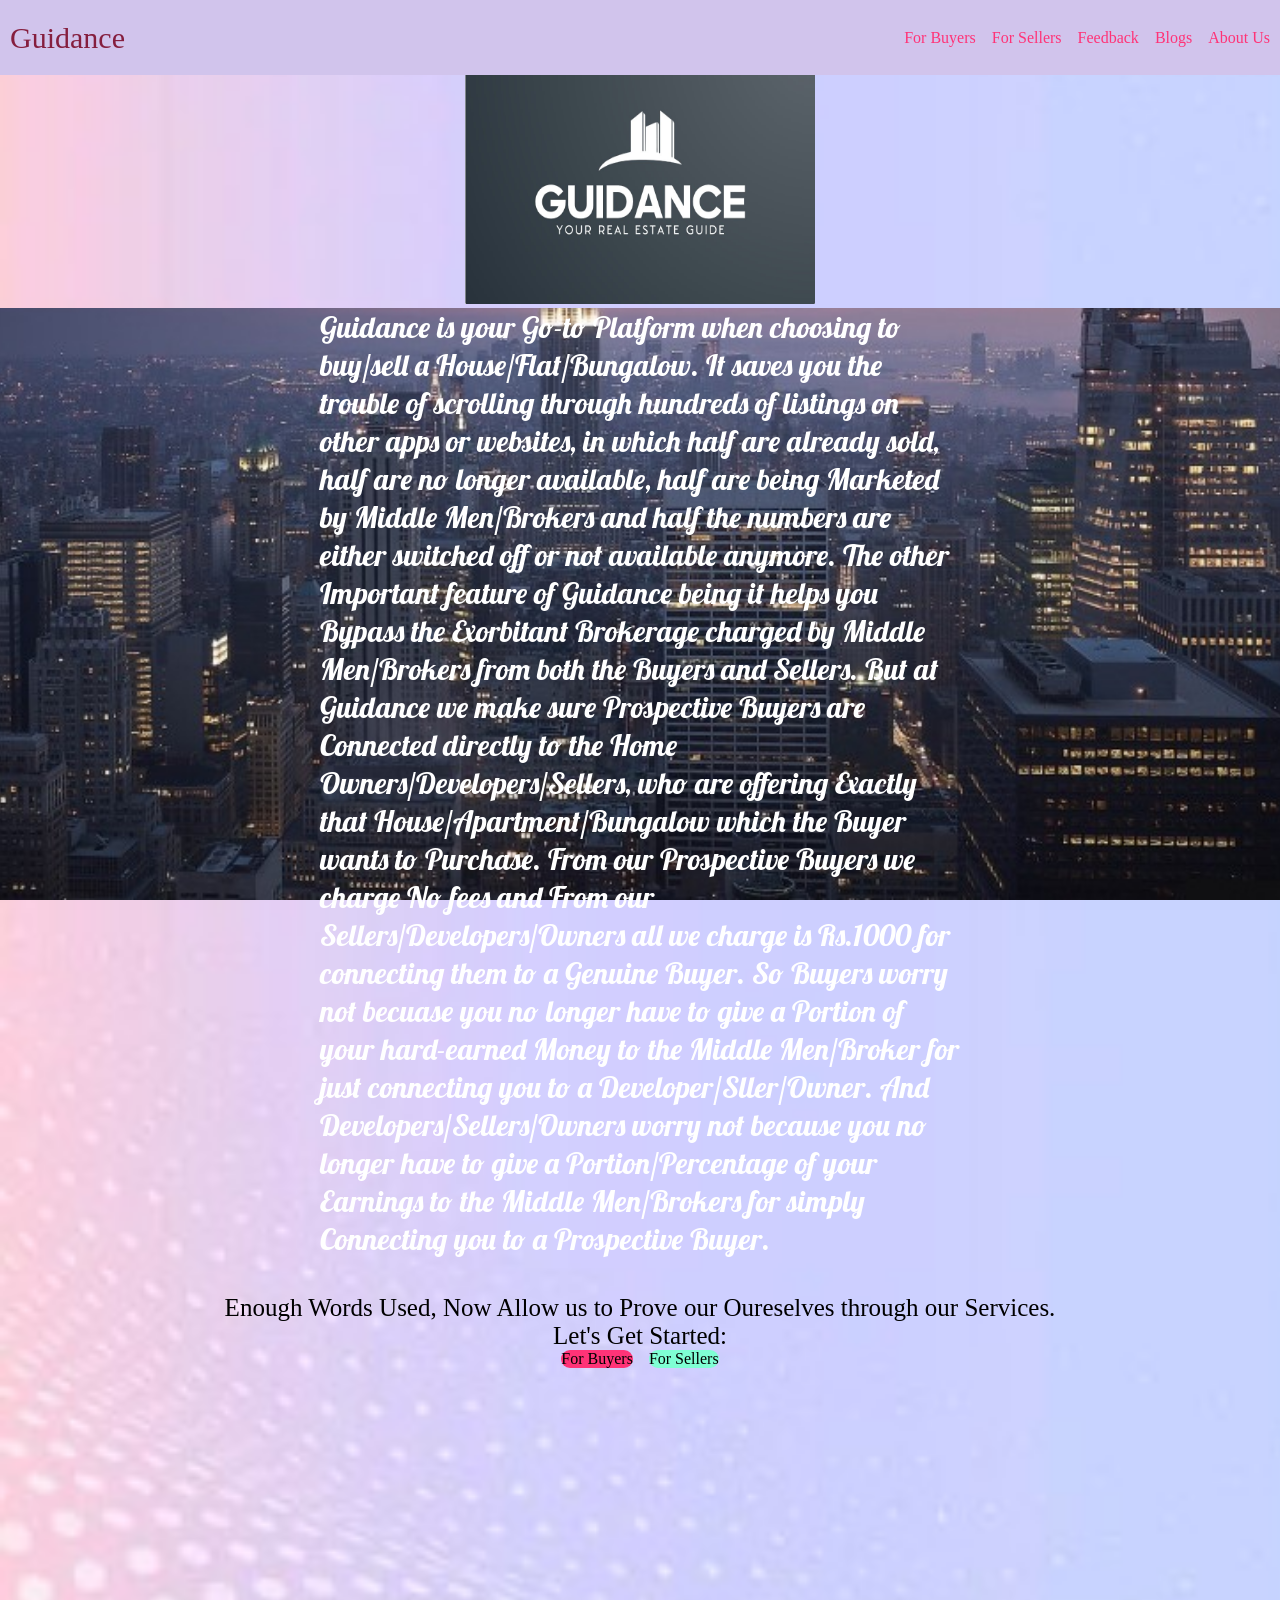
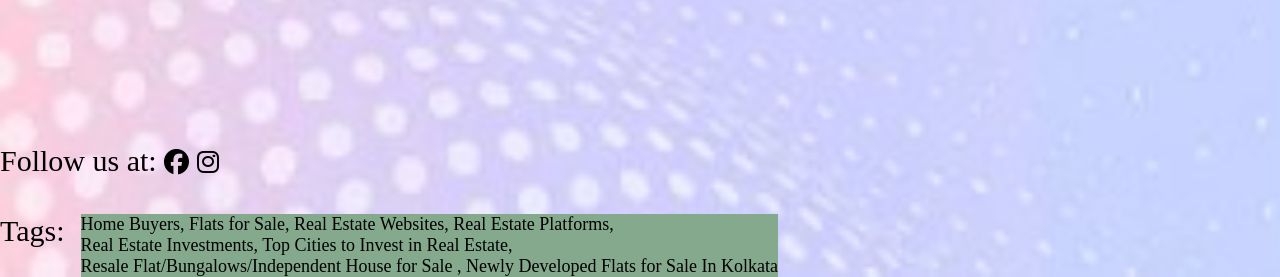
<file: index.html>
<!DOCTYPE html>
<html lang="en">
<head>
    <meta charset="UTF-8">
    <meta name="viewport" content="width=device-width, initial-scale=1.0">
    <meta name="description" content="Real Estate Website for Buyers and Sellers, 2bhk and 3bhk apartments in Kolkata, Property listing sites in Kolkata">
    <meta name="keywords" content="Sell my Home, Gated Community in Garia Kolkata, Gated Community in New Town Kolkata,Sell Flat, 2bhk flats in Rajarhat Kolkata, Sell House, Buy Home, Buy Flat, Buy House, Buy Apartment, Kolkata, Flats in Kolkata, Homes in Kolkata for sale, Top Real Estate Agents near me, Buy Home, Buy Real Estate, Renting vs Buying a Home, Apartments for sale in Kolkata, Flats for sale in Kolkata, Flats for sale in Garia, Flats for sale in Rajarhat, Flats for sale in Jadavpur, Flats for sale in Golpark, Flats for sale in Santoshpur, Flats for sale in Nayabad,Home Buyers, Flats for Sale,
           Real Estate Websites, 2bhk Properties on First floor in Kolkata, no brokerage real estate platforms, budget-friendly flats in Kolkata, no brokerage real estate websites, Gated Community in Tollygunge, luxurious flats for sale in Kolkata, property listings in Kolkata, 2bhk flats in New Garia, 3bhk flats in Jodhpur Park Kolkata, Real Estate Platforms, real estate agents in Kolkata, properties in Salt Lake, properties in New town Kolkata, properties in South Kolkata, properties in Tollygunge Kolkata<br>
           Real Estate Investments, 2bhk flats under 50 lakh in Kolkata, 3bhk flats under 70 lakh in Kolkata, flats for sale near me,2bhk flats for sale in Santoshpur, 2bhk flats for sale in Kalighat, Top Cities to Invest in Real Estate, 2bhk flats for sale in Tollygunge, cost of making a house in Kolkata, 2 bhk flats for sale in Kolkata, 3bhk flats in Kolkata, 4 bhk flats in Kolkata,<br>
           Resale Flat/Bungalows/Independent Houses for Sale in Kolkata, Properties for sale by owners in Kolkata, resale properties in Kolkata,Properties near South City Mall Kolkata, Properties for sale near Tollygunge Metro station, Properties for sale near Kalighat metro station Kolkata, 3bhk flats for sale in Kalighat, 3bhk flats for sale in New Garia,3bhk flats for sale in E.M.Bypass, Newly Developed Flats for Sale In Kolkata, 3bhk flats for sale in Tollygunge">
    <link href="reset.css" rel="stylesheet" />
    <link href="styles.css" rel="stylesheet"/>
    <link rel="stylesheet" href="https://cdnjs.cloudflare.com/ajax/libs/font-awesome/6.7.2/css/all.min.css" integrity="sha512-Evv84Mr4kqVGRNSgIGL/F/aIDqQb7xQ2vcrdIwxfjThSH8CSR7PBEakCr51Ck+w+/U6swU2Im1vVX0SVk9ABhg==" crossorigin="anonymous" referrerpolicy="no-referrer" />
    <link rel="preconnect" href="https://fonts.googleapis.com">
    <link rel="preconnect" href="https://fonts.gstatic.com" crossorigin>
    <link href="https://fonts.googleapis.com/css2?family=Lobster&family=Tagesschrift&display=swap" rel="stylesheet">
    <title>GUIDANCE</title>
</head>
<body>
    <!--Navbar-->
   <div id="navbar">
    <p id="brand-name"><a href="index.html"> Guidance</a></p>
    <div id="links">
        <ul>
            <li><a id="buyers" target="_blank" href="buyers.html">For Buyers</a></li>
            <li><a id="sellers" target="_blank" href="sellers.html">For Sellers</a></li>
            <li><a id="feedback-nav" target="_blank" href="feedback.html">Feedback</a></li>
            <li><a id="blogs" target="_blank" href="blogs.html">Blogs</a></li>
            <li><a id="about" target="_blank" href="about us.html">About Us</a></li>
            
        </ul>
    </div>
   </div>
   <br>
   <br>
   <br>
   <div id="logo">
    <img id="logo-img" src="logo.jpeg">
   </div>
    <div class="section"> <!--description section-->
    <div class="message">
    <p id="Guidance">Guidance is your Go-to Platform when choosing to buy/sell a House/Flat/Bungalow. It saves you the trouble of scrolling through hundreds of listings on other apps or websites, in which half are already sold,
        half are no longer available, half are being Marketed by Middle Men/Brokers and half the numbers are either switched off or not available anymore. The other Important feature of Guidance being it helps you Bypass the Exorbitant Brokerage charged by Middle Men/Brokers from both the Buyers and Sellers.
        But at Guidance we make sure Prospective Buyers are Connected directly to the Home Owners/Developers/Sellers, who are offering Exactly that House/Apartment/Bungalow which the Buyer wants to Purchase. From our Prospective Buyers we charge No fees and From our Sellers/Developers/Owners all we charge is Rs.1000 for connecting them to a Genuine Buyer.
        So Buyers worry not becuase you no longer have to give a Portion of your hard-earned Money to the Middle Men/Broker for just connecting you to a Developer/Sller/Owner. 
        And Developers/Sellers/Owners worry not because you no longer have to give a Portion/Percentage of your Earnings to the Middle Men/Brokers for simply Connecting you to a Prospective Buyer. 
    </p>
</div>
</div>
<br>
<br>
<div id="get-started">
    <div id="tagline">
    <p id="swag-line">Enough Words Used, Now Allow us to Prove our Oureselves through our Services.<br>
    <span id="centered-text">Let's Get Started:</span>
    </p>
    </div>
    <div id="boxes">
        <div id="buyer-box"><a target="_blank" href="buyers.html"><button>For Buyers</button></a></div>
        <div id="seller-box"><a target="_blank" href="sellers.html"><button>For Sellers</button></a></div>
    </div>
</div>

    <br>
    <br>
    <!--index video-->
    <div id="index-lastvideo">
     <video autoplay loop muted plays-inline id="ocean-video">
        <source src="Ocen Waves Water Shore 4K Free HD Stock Footage - ( No Copyright ) Ocen Waves Shore.mp4" type="video/mp4">
     </video>  
    </div>
    <br>
    <br>
    <!--icons-->
    <div id="icons">
        <h1 id="follow-heading">Follow us at: <a target="_blank" href="https://www.facebook.com/share/1AfgpaXbYT/"><i class="fa-brands fa-facebook"></i></a>
        <a target="_blank" href="https://www.instagram.com/guidance080924?igsh=MTk1Y25iamNob2cyOA=="><i class="fa-brands fa-instagram"></i></a></h1> 
    </div>
    <br>
    <br>
    <!--Tags-->
    <div id="tags">
        <h1 id="tag-title">Tags:</h1>
        <p id="hashtags">Home Buyers, Flats for Sale,
           Real Estate Websites, Real Estate Platforms,<br>
           Real Estate Investments, Top Cities to Invest in Real Estate,<br>
           Resale Flat/Bungalows/Independent House for Sale , Newly Developed Flats for Sale In Kolkata
        </p>
    </div>
</body>
</html>
</file>
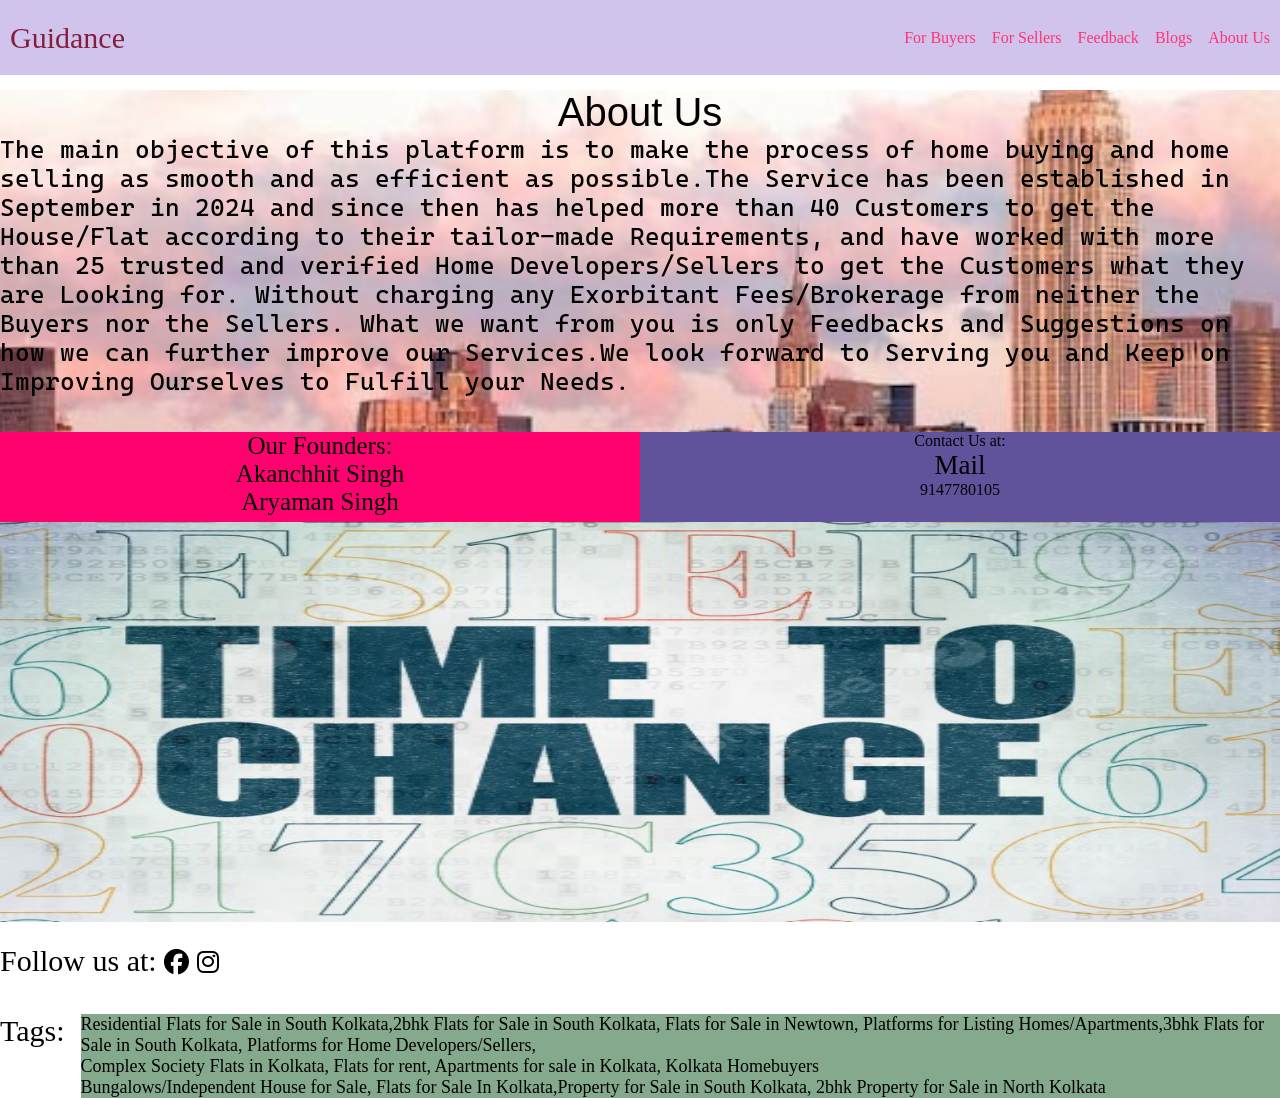
<file: about us.html>
<!--About us-->
<!DOCTYPE html>
<html lang="en">
<head>
    <meta charset="UTF-8">
    <meta name="viewport" content="width=device-width, initial-scale=1.0">
    <meta name="keywords" content="Residential Flats for Sale in Kolkata,2bhk Flats for sale in South Kolkata,3bhk flats for Sale in South Kolkata, 3bhk flats for sale in New Town, 3bhk flats for sale in Rajarhat, 3bhk flats in Park Circus Kolkata, Flats for Sale in Newtown, 2bhk flats in Santoshpur Kolkata, 3bhk flats in Santoshpur Kolkata, 3bhk flats in Nayabad Kolkata, 3bhk flats under 80 lakh in Nayabad, 2bhk flats in New Garia, 
       Platforms for Listing Homes/Apartments, Platforms for Home Developers/Sellers, Real estate agents in Kolkata, Real Estate with No Brokerage, Resale Flats In Jadavpur Kolkata, 2bhk Resale Properties in Jodhpur Park under 60 lakh, 3bhk flats in Jadavpur Kolkata<br>
       Complex Society Flats in Kolkata,First time Home Buyers in Kolkata,Zero Brokerage Real Estate Service, 2bhk flats in Park Circus Kolkata, 3bhk Flats in Park Street, 2bhk Flats in Park Street, Flats for rent, 3bhk flats for sale in Jodhpur Park Kolkata <br>
       Bungalows/Independent House for Sale, 2bhk Flats for sale in Kasba,3bhk Flats for Sale in Kasba,3bhk Flats for Sale in Gated Community in South Kolkata,2bhk Flats for sale in Gated Community in South Kolkata,Flats for Sale In Kolkata, Flats for sale in Kalighat, Flats for sale in Southern Avenue, 3bhk flats in Southern Avenue, 2bhk Flats in Kasba, Gated Community in Kasba, Complexes in Jodhpur Park">
    <link href="about us.css" rel="stylesheet"/>
    <link href="reset.css" rel="stylesheet"/>
    <link rel="stylesheet" href="https://cdnjs.cloudflare.com/ajax/libs/font-awesome/6.7.2/css/all.min.css" integrity="sha512-Evv84Mr4kqVGRNSgIGL/F/aIDqQb7xQ2vcrdIwxfjThSH8CSR7PBEakCr51Ck+w+/U6swU2Im1vVX0SVk9ABhg==" crossorigin="anonymous" referrerpolicy="no-referrer" />
    <link rel="preconnect" href="https://fonts.googleapis.com">
    <link rel="preconnect" href="https://fonts.gstatic.com" crossorigin>
    <link href="https://fonts.googleapis.com/css2?family=Cascadia+Mono:ital,wght@0,200..700;1,200..700&display=swap" rel="stylesheet">
    <title>About-Us</title>
</head>
<body>
    <!--Navbar-->
  <div id="navbar">
    <p id="brand-name"><a href="index.html">Guidance</a></p>
    <div id="links">
        <ul>
            <li><a id="buyers" target="_blank" href="buyers.html">For Buyers</a></li>
            <li><a id="sellers" target="_blank" href="sellers.html">For Sellers</a></li>
            <li><a id="feedback-nav" target="_blank" href="feedback.html">Feedback</a></li>
            <li><a id="blogs" target="_blank" href="blogs.html">Blogs</a></li>
            <li><a id="about" target="_blank" href="about us.html">About Us</a></li>
            
        </ul>
    </div>
   </div>
   <br>
   <br>
   <br>
   <br>
   <br>
<div id="last-part">
<div class="about-us">
<h1 id="us">About Us</h1>
<section class="about">
<p id="objective">The main objective of this platform is to make the process of home buying and home selling as 
    smooth and as efficient as possible.The Service has been established in September in 2024 and since then has helped more than 40 Customers to get the House/Flat according to their tailor-made Requirements, and have worked with more than 25 trusted and verified Home Developers/Sellers to get the Customers what they are Looking for. Without charging any Exorbitant Fees/Brokerage from neither the Buyers
    nor the Sellers. What we want from you is only Feedbacks and Suggestions on how we can further improve
    our Services.We look forward to Serving you and Keep on Improving Ourselves to Fulfill your Needs. 
</p>
</section>
</div>
<br>
<br>

<div id="FC">
<div id="Founders">
<h2 id="founders">Our Founders:</h2>
<ul>
<li id="big-boss">Akanchhit Singh</li>
<li id="boss">Aryaman Singh</li>
</ul>
</div>
<div id="Contact">
    <p>Contact Us at:</p>
    <a id="mail" mailto:guidance080924@gmail.com>Mail</a>
    <p>9147780105</p>
    </div>
    </div>
</div>
<img id="about-bg" src="about-us-bg.jpg">
<br>
<br>
<!--icons-->
<div id="icons">
    <h1 id="follow-heading">Follow us at: <a target="_blank" href="https://www.facebook.com/share/1AfgpaXbYT/"><i class="fa-brands fa-facebook"></i></a>
    <a target="_blank" href="https://www.instagram.com/guidance080924?igsh=MTk1Y25iamNob2cyOA=="><i class="fa-brands fa-instagram"></i></a></h1> 
</div>
<br>
<br>
<!--Tags-->
<div id="tags">
    <h1 id="tag-title">Tags:</h1>
    <p id="hashtags">Residential Flats for Sale in South Kolkata,2bhk Flats for Sale in South Kolkata, Flats for Sale in Newtown,
       Platforms for Listing Homes/Apartments,3bhk Flats for Sale in South Kolkata, Platforms for Home Developers/Sellers,<br>
       Complex Society Flats in Kolkata, Flats for rent, Apartments for sale in Kolkata, Kolkata Homebuyers<br>
       Bungalows/Independent House for Sale, Flats for Sale In Kolkata,Property for Sale in South Kolkata, 2bhk Property for Sale in North Kolkata
    </p>
</div>
</body>
</html>
</file>
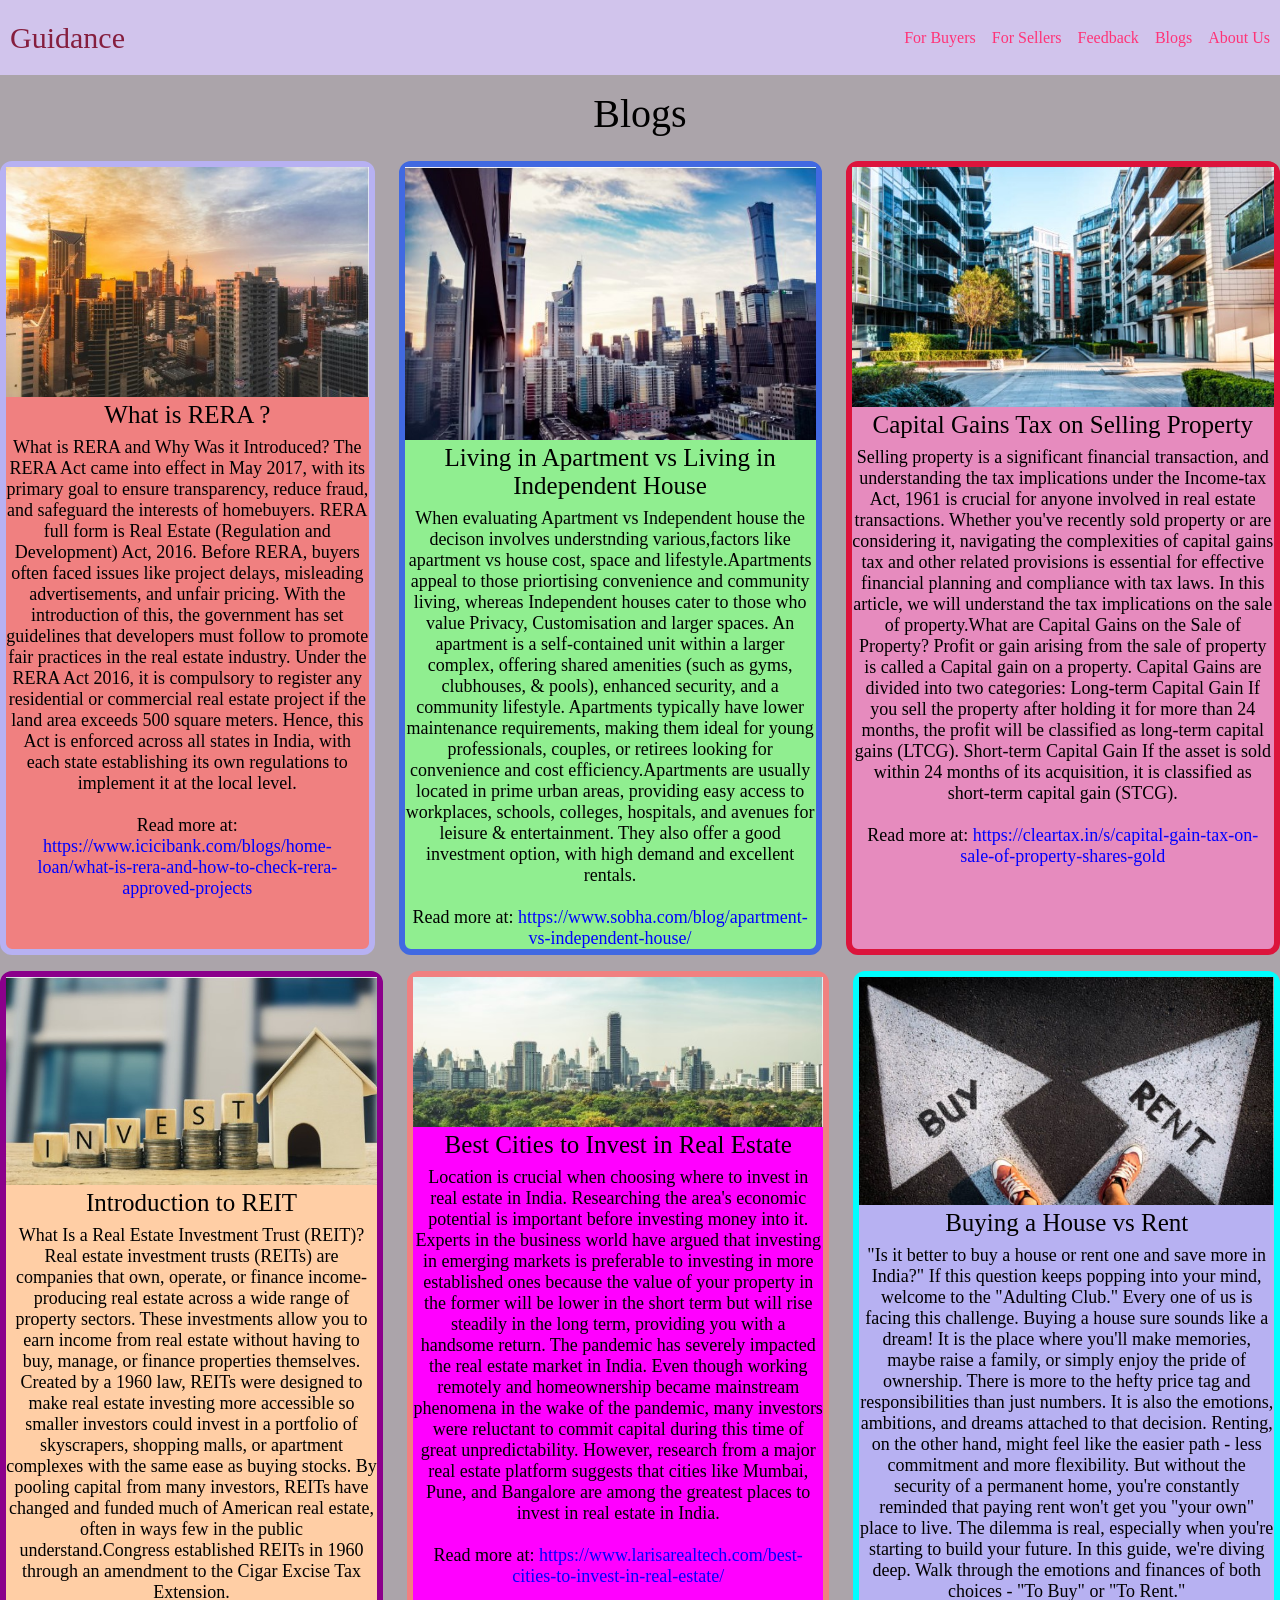
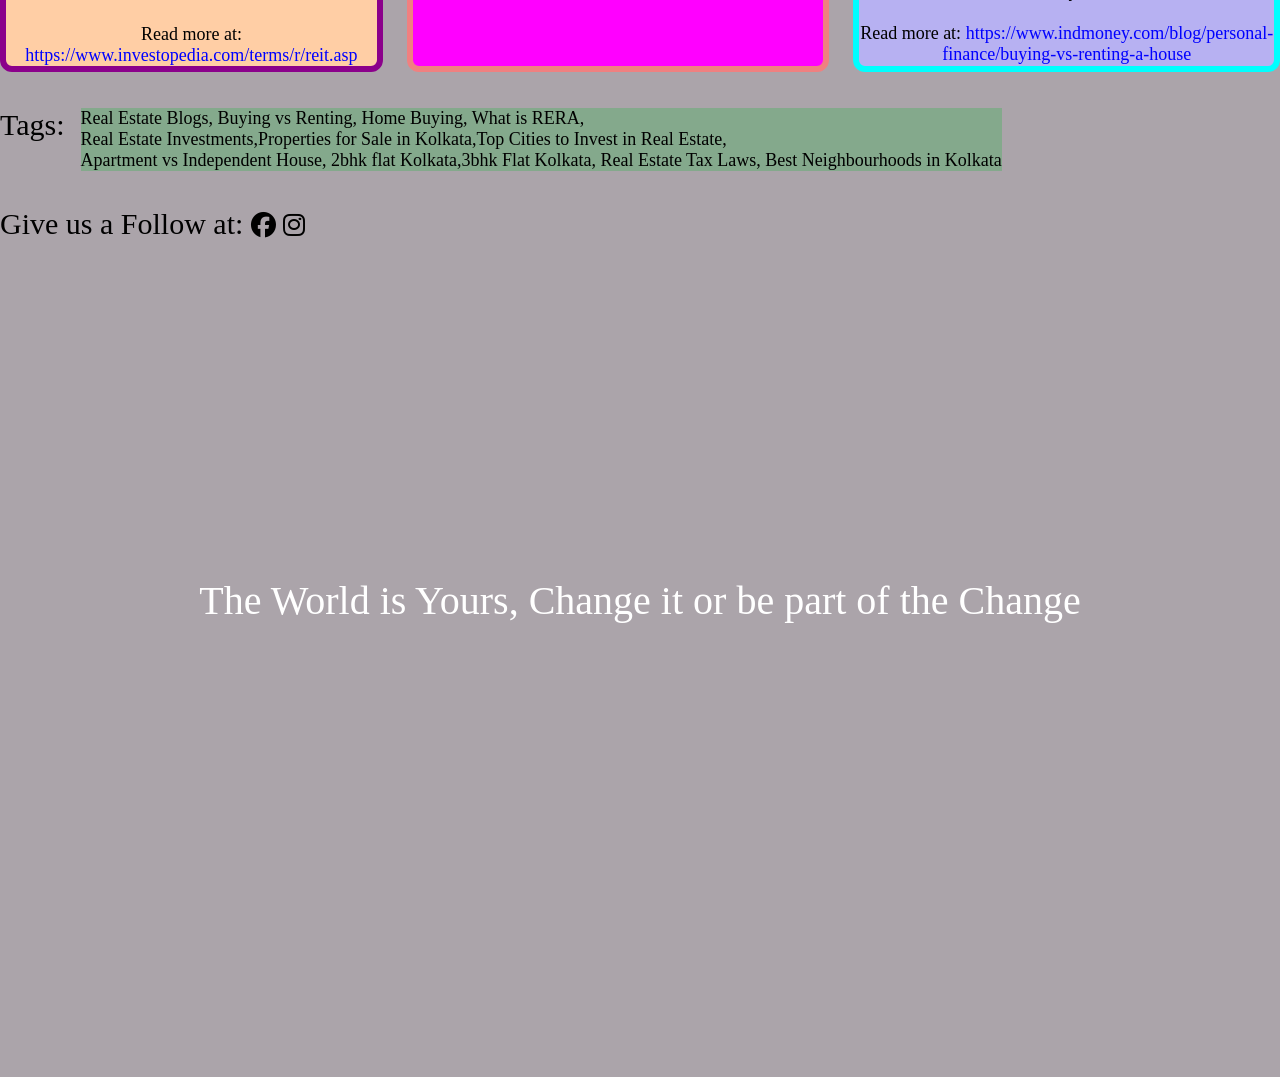
<file: blogs.html>
<!DOCTYPE html>
<html lang="en">
<head>
    <meta charset="UTF-8">
    <meta name="viewport" content="width=device-width, initial-scale=1.0">
    <meta name="keywords" content="Real Estate Blogs, Buying vs Renting,
       Home Buying, What is RERA,2bhk flats in Jodhpur Park Kokata, 2bhk Flats for Sale in South Kolkata,2bhk flats in Santoshpur Kolkata,3bhk flats in Santoshpur Kolkata,3bhk Property for Sale in South Kolkata<br>
       Real Estate Investments,3bhk flats in Jodhpur Park Kolkata,2bhk Property for sale in Southern Avenue,2bhk flats under 70lakh in Jadavpur,3bhk Flats under 90lakh in Jadavpur,3bhk Flats near Kalighat Kolkata, Top Cities to Invest in Real Estate, 3bhk Flats for Sale in South Kolkata, 2bhk Property for Sale in Tollygunge, 2bhk Flats for sale In Kalikapur, 3bhk Property for Sale in Tollygunge<br>
       Apartment vs Independent House,2bhk Property Listing in Kolkata,3bhk flats in Ballygunge,2bhk Flats in Ballygunge,2bhk flat in Complex in Kolkata,3bhk Flat in Complex in Kolkata,3bhk Property Listing in South Kolkata, 4bhk Property in Complex near Bypass,3bhk Property for Sale in Nayabad, 2bhk Property for Sale in Complex in South Kolkata ,Real Estate Tax Laws">
    <link rel="stylesheet" type="text/css" href="blogs.css">
    <link rel="stylesheet" type="text/css" href="reset.css">

    <link rel="stylesheet" href="https://cdnjs.cloudflare.com/ajax/libs/font-awesome/6.7.2/css/all.min.css" integrity="sha512-Evv84Mr4kqVGRNSgIGL/F/aIDqQb7xQ2vcrdIwxfjThSH8CSR7PBEakCr51Ck+w+/U6swU2Im1vVX0SVk9ABhg==" crossorigin="anonymous" referrerpolicy="no-referrer" />

    <title>Blogs</title>
</head>
<body>
    <!--Navbar-->
  <div id="navbar">
    <p id="brand-name"><a href="index.html">Guidance</a></p>
    <div id="links">
        <ul>
            <li><a id="buyers" target="_blank" href="buyers.html">For Buyers</a></li>
            <li><a id="sellers" target="_blank" href="sellers.html">For Sellers</a></li>
            <li><a id="feedback-nav" target="_blank" href="feedback.html">Feedback</a></li>
            <li><a id="blogs" target="_blank" href="blogs.html">Blogs</a></li>
            <li><a id="about" target="_blank" href="about us.html">About Us</a></li>
            
        </ul>
    </div>
   </div>
   <br>
   <br>
   <br>
   <br>
   <br>
    <h1 id="title">Blogs</h1>
    <!--first container-->
    <div class="Container">
        <!--first box-->
        <div id="first-box">
            <div id="img-container">
                <img id="first-img" src="first-box.jpg" alt="What is RERA">
            </div>
            <h1 id="c1-title">What is RERA ?</h1>
            <p id="c1-para">What is RERA and Why Was it Introduced?
                The RERA Act came into effect in May 2017, with its primary goal to ensure transparency, reduce fraud, and safeguard the interests of homebuyers. RERA full form is Real Estate (Regulation and Development) Act, 2016. Before RERA, buyers often faced issues like project delays, misleading advertisements, and unfair pricing. With the introduction of this, the government has set guidelines that developers must follow to promote fair practices in the real estate industry. 
                
                Under the RERA Act 2016, it is compulsory to register any residential or commercial real estate project if the land area exceeds 500 square meters. Hence, this Act is enforced across all states in India, with each state establishing its own regulations to implement it at the local level.
                <br>
                <br>
                <span id="read-more">Read more at:</span>
                <a id="rmlink" href="https://www.icicibank.com/blogs/home-loan/what-is-rera-and-how-to-check-rera-approved-projects">https://www.icicibank.com/blogs/home-loan/what-is-rera-and-how-to-check-rera-approved-projects</a>
            </p>
            
        </div>

        <!--second box-->
        <div id="second-box">
            <div id="img-container">
            <img id="second-img" src="second-box.jpg" alt="Living in Apartment vs Living in Independent House">
            </div>
            <h1 id="c1-title">Living in Apartment vs Living in Independent House</h1>
            <p id="c1-para">When evaluating Apartment vs Independent house the decison involves understnding various,factors like apartment vs house cost, space and lifestyle.Apartments appeal to those priortising convenience and community living, whereas Independent houses cater to those who value Privacy, Customisation and larger spaces. An apartment is a self-contained unit within a larger complex, offering shared amenities (such as gyms, clubhouses, & pools), enhanced security, and a community lifestyle. Apartments typically have lower maintenance requirements, making them ideal for young professionals, couples, or retirees looking for convenience and cost efficiency.Apartments are usually located in prime urban areas, providing easy access to workplaces, schools, colleges, hospitals, and avenues for leisure & entertainment. They also offer a good investment option, with high demand and excellent rentals.
                <br>
                <br>
                <span id="read-more-two">Read more at:</span>
                <a id="rmlink" href="https://www.sobha.com/blog/apartment-vs-independent-house/">https://www.sobha.com/blog/apartment-vs-independent-house/</a>
            </p>
        </div>

        <!--third box-->
        <div id="third-box">
            <div id="img-container">
            <img id="third-img" src="third-box.jpg" alt="Capital Gains Tax">
            </div>
            <h1 id="c1-title">Capital Gains Tax on Selling Property</h1>
            <p id="c1-para">Selling property is a significant financial transaction, and understanding the tax implications under the Income-tax Act, 1961 is crucial for anyone involved in real estate transactions. Whether you've recently sold property or are considering it, navigating the complexities of capital gains tax and other related provisions is essential for effective financial planning and compliance with tax laws. In this article, we will understand the tax implications on the sale of property.What are Capital Gains on the Sale of Property?
                Profit or gain arising from the sale of property is called a Capital gain on a property. Capital Gains are divided into two categories:
                
                Long-term Capital Gain
                If you sell the property after holding it for more than 24 months, the profit will be classified as long-term capital gains (LTCG). 
                
                Short-term Capital Gain
                If the asset is sold within 24 months of its acquisition, it is classified as short-term capital gain (STCG). 
                <br>
                <br>
                <span id="read-more-two">Read more at:</span>
                <a id="rmlink" href="https://cleartax.in/s/capital-gain-tax-on-sale-of-property-shares-gold">https://cleartax.in/s/capital-gain-tax-on-sale-of-property-shares-gold</a>
            </p>
        </div>
    </div>

    <!--second container-->
    <div class="Container-two">
        <div id="fourth-box">
            <div id="img-container">
            <img id="fourth-img" src="fourth-box.jpg" alt="Explaning REIT">
            </div>
            <h1 id="c2-title">Introduction to REIT</h1>
            <p id="c2-para">What Is a Real Estate Investment Trust (REIT)?
                Real estate investment trusts (REITs) are companies that own, operate, or finance income-producing real estate across a wide range of property sectors. These investments allow you to earn income from real estate without having to buy, manage, or finance properties themselves.
                
                Created by a 1960 law, REITs were designed to make real estate investing more accessible so smaller investors could invest in a portfolio of skyscrapers, shopping malls, or apartment complexes with the same ease as buying stocks. By pooling capital from many investors, REITs have changed and funded much of American real estate, often in ways few in the public understand.Congress established REITs in 1960 through an amendment to the Cigar Excise Tax Extension.
                <br>
                <br>
                <span id="read-more-two">Read more at:</span>
                <a id="rmlink-two" href="https://www.investopedia.com/terms/r/reit.asp">https://www.investopedia.com/terms/r/reit.asp</a>
            </p>
        </div>

        <!--fifth box-->
        <div id="fifth-box">
            <div id="img-container">
            <img id="fifth-img" src="fifth-box.jpg" alt="top-cities to invest">
            </div>
            <h1 id="c2-title">Best Cities to Invest in Real Estate</h1>
            <p id="c2-para">Location is crucial when choosing where to invest in real estate in India. Researching the area's economic potential is important before investing money into it. Experts in the business world have argued that investing in emerging markets is preferable to investing in more established ones because the value of your property in the former will be lower in the short term but will rise steadily in the long term, providing you with a handsome return.

                The pandemic has severely impacted the real estate market in India. Even though working remotely and homeownership became mainstream phenomena in the wake of the pandemic, many investors were reluctant to commit capital during this time of great unpredictability. However, research from a major real estate platform suggests that cities like Mumbai, Pune, and Bangalore are among the greatest places to invest in real estate in India.
            <br>
            <br>
            <span id="read-more-two">Read more at:</span>
            <a id="rmlink-two" href="https://www.larisarealtech.com/best-cities-to-invest-in-real-estate/">https://www.larisarealtech.com/best-cities-to-invest-in-real-estate/</a>
            </p>
        </div>

        <!--sixth-box-->
        <div id="sixth-box">
            <div id="img-container">
            <img id="sixth-img" src="sixth-box.jpg" alt="buying vs selling ">
            </div>
            <h1 id="c2-title">Buying a House vs Rent</h1>
            <p id="c2-para">"Is it better to buy a house or rent one and save more in India?" If this question keeps popping into your mind, welcome to the "Adulting Club."

                Every one of us is facing this challenge.
                
                Buying a house sure sounds like a dream! It is the place where you'll make memories, maybe raise a family, or simply enjoy the pride of ownership. There is more to the hefty price tag and responsibilities than just numbers. It is also the emotions, ambitions, and dreams attached to that decision.
                
                Renting, on the other hand, might feel like the easier path - less commitment and more flexibility. But without the security of a permanent home, you're constantly reminded that paying rent won't get you "your own" place to live.
                
                The dilemma is real, especially when you're starting to build your future.
                
                In this guide, we're diving deep. Walk through the emotions and finances of both choices - "To Buy" or "To Rent."
                <br>
                <br>
                <span id="read-more-two">Read more at:</span>
                <a id="rmlink-two" href="https://www.indmoney.com/blog/personal-finance/buying-vs-renting-a-house">https://www.indmoney.com/blog/personal-finance/buying-vs-renting-a-house</a>
            </p>
        </div>
    </div>
<br>
<br>
    <!--Tags-->
    <div id="tags">
    <h1 id="tag-title">Tags:</h1>
    <p id="hashtags">Real Estate Blogs, Buying vs Renting,
       Home Buying, What is RERA,<br>
       Real Estate Investments,Properties for Sale in Kolkata,Top Cities to Invest in Real Estate,<br>
       Apartment vs Independent House, 2bhk flat Kolkata,3bhk Flat Kolkata, Real Estate Tax Laws, Best Neighbourhoods in Kolkata
    </p>
    </div>
    <br>
    <br>

    <!--icons-->
    <div id="icons">
    <h1 id="follow-heading">Give us a Follow at: <a target="_blank" href="https://www.facebook.com/share/1AfgpaXbYT/"><i class="fa-brands fa-facebook"></i></a>
    <a target="_blank" href="https://www.instagram.com/guidance080924?igsh=MTk1Y25iamNob2cyOA=="><i class="fa-brands fa-instagram"></i></a></h1> 
    </div>
    <br>
    <br>
    <!--video background-->
    <div id="video-bg">
        <video autoplay loop muted plays-inline id="video">
            <source src="video.mp4" type="video/mp4">
        </video>
        <div id="last-text">
        <h1 id="last-line">The World is Yours, Change it or be part of the Change</h1>
        </div>
    </div>
</body>
</html>
</file>
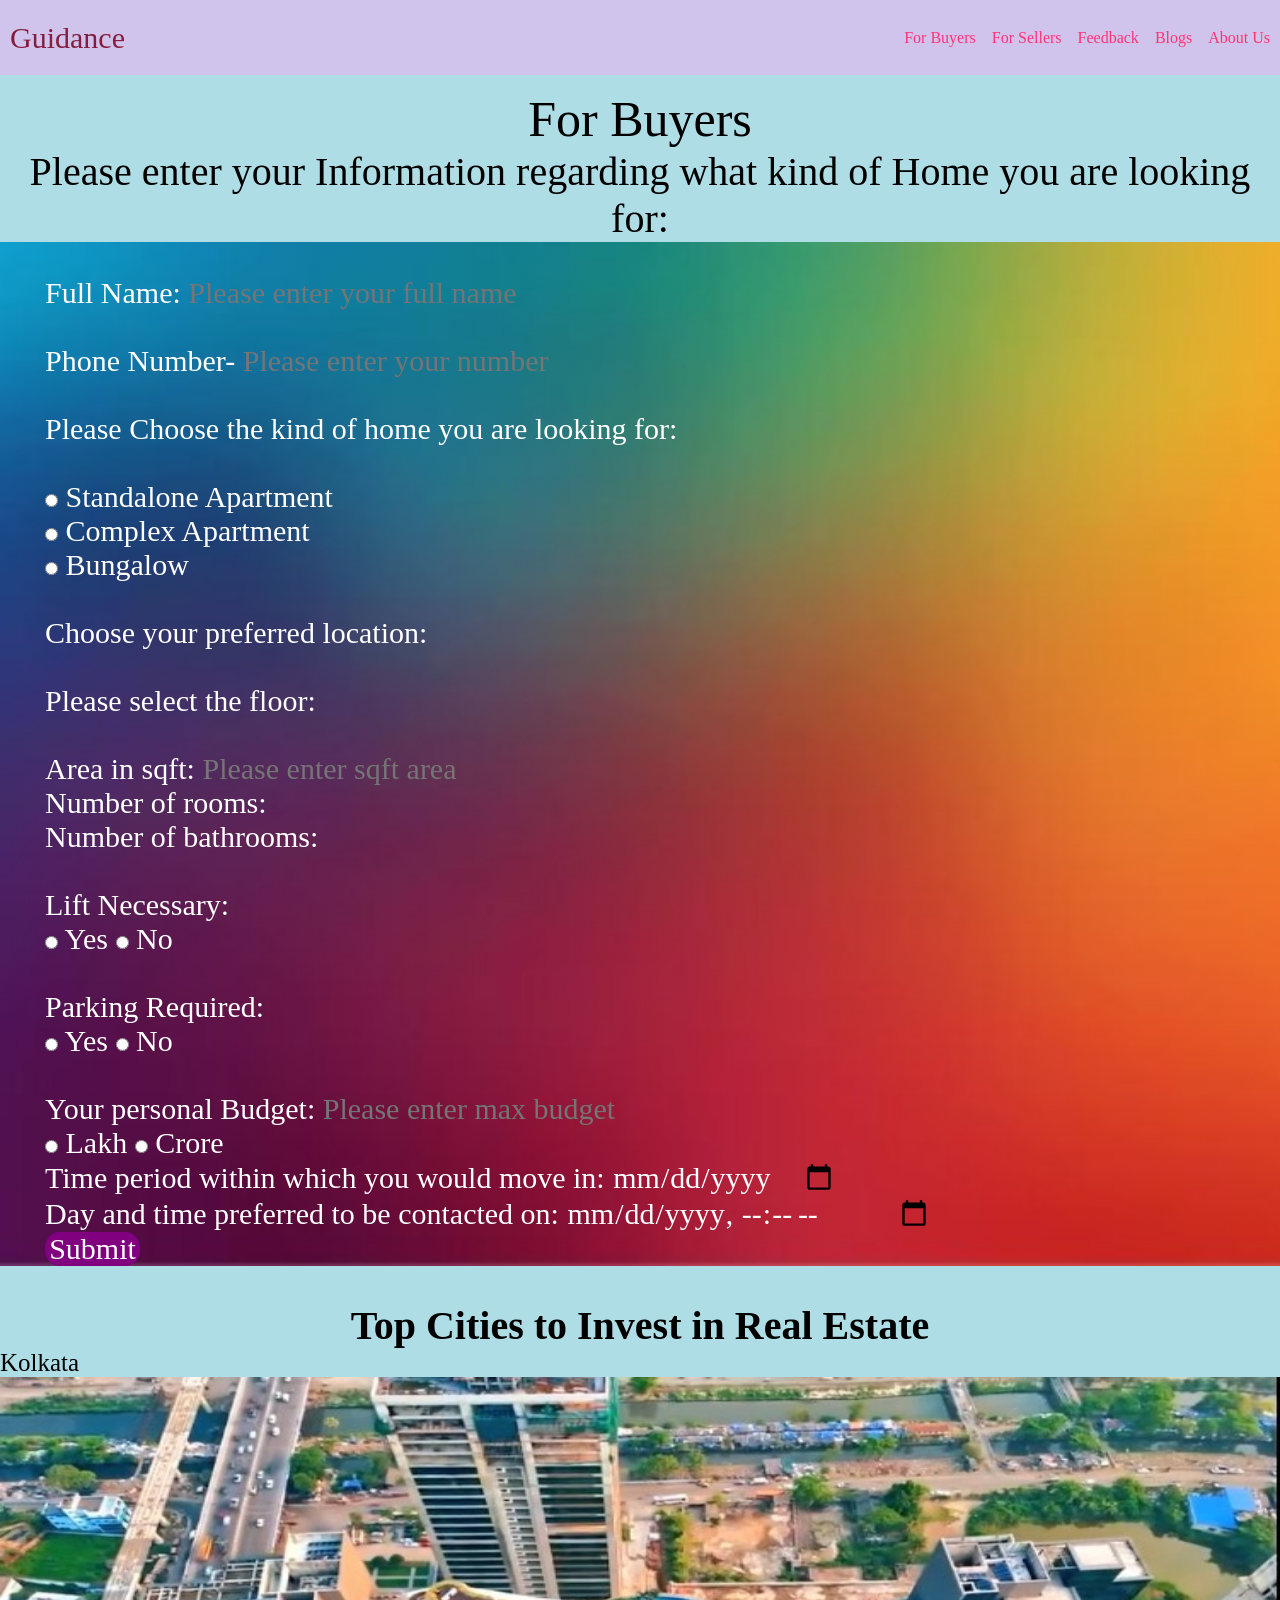
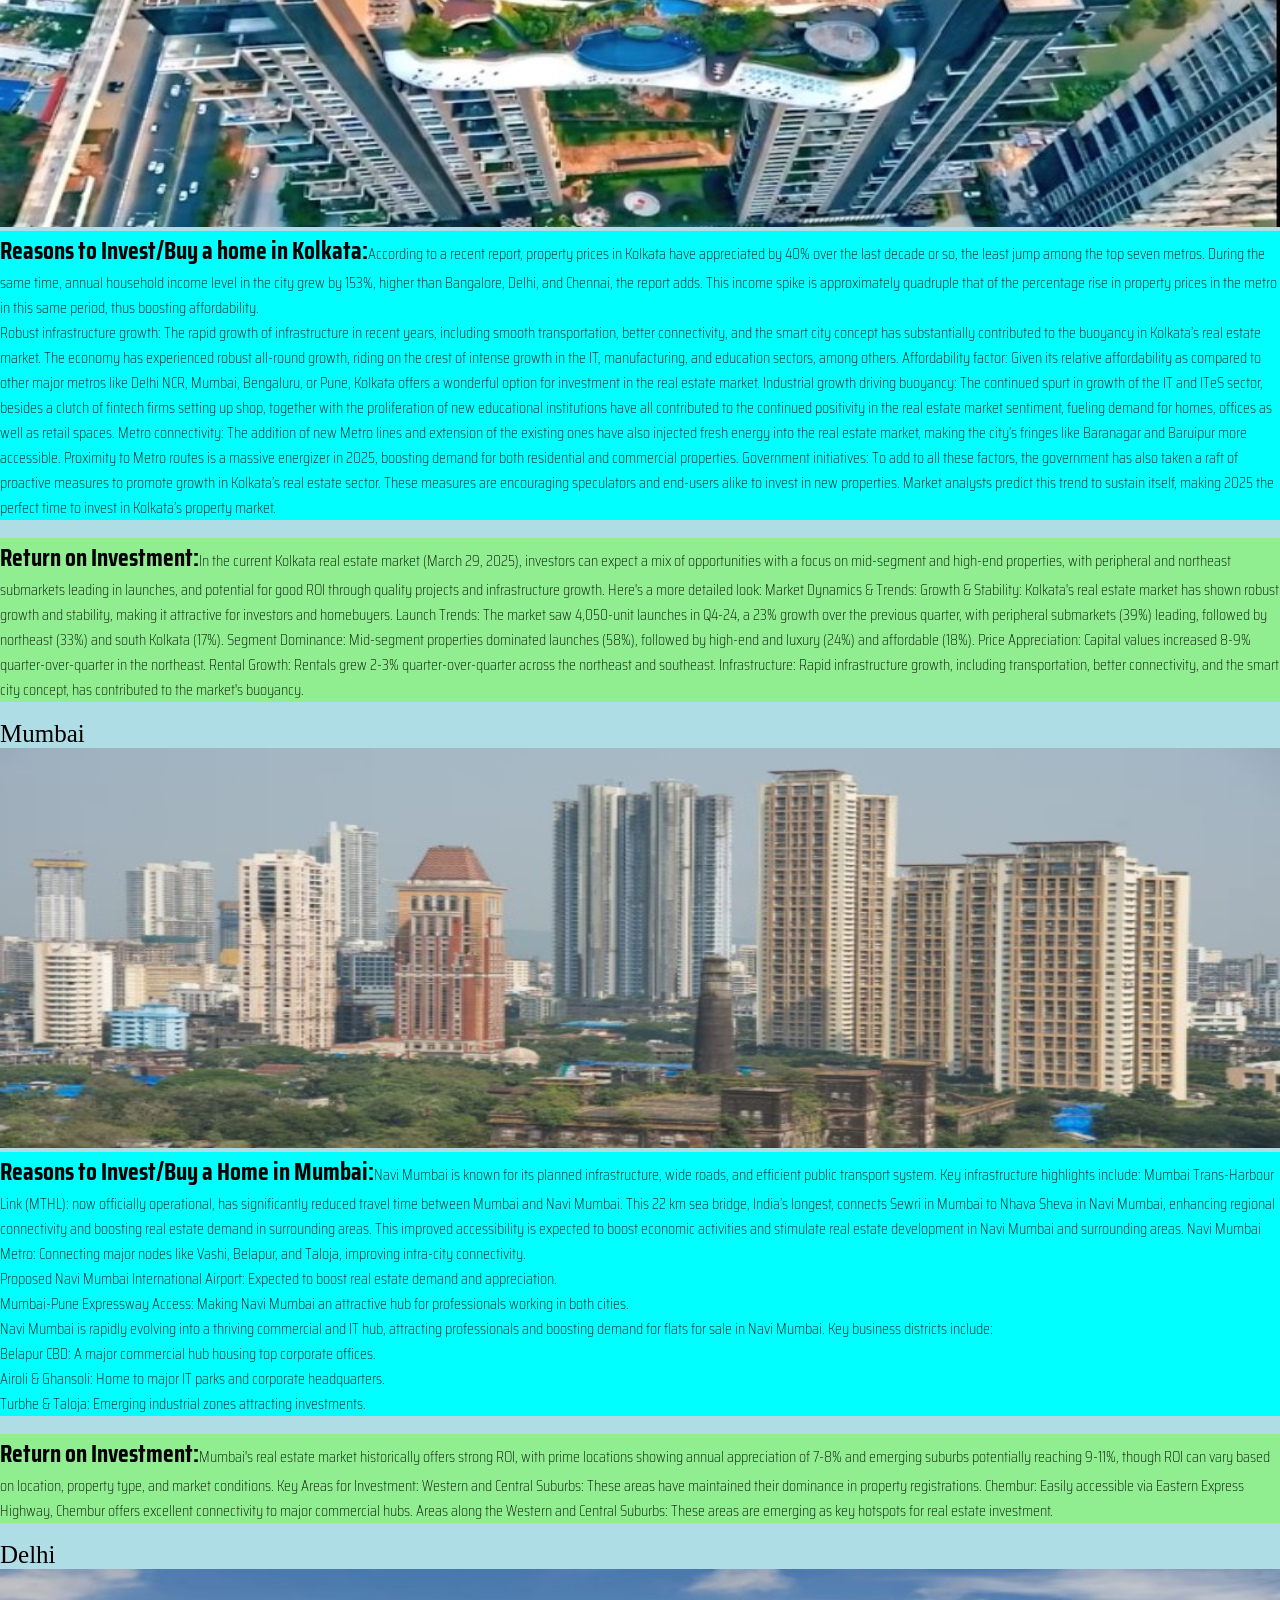
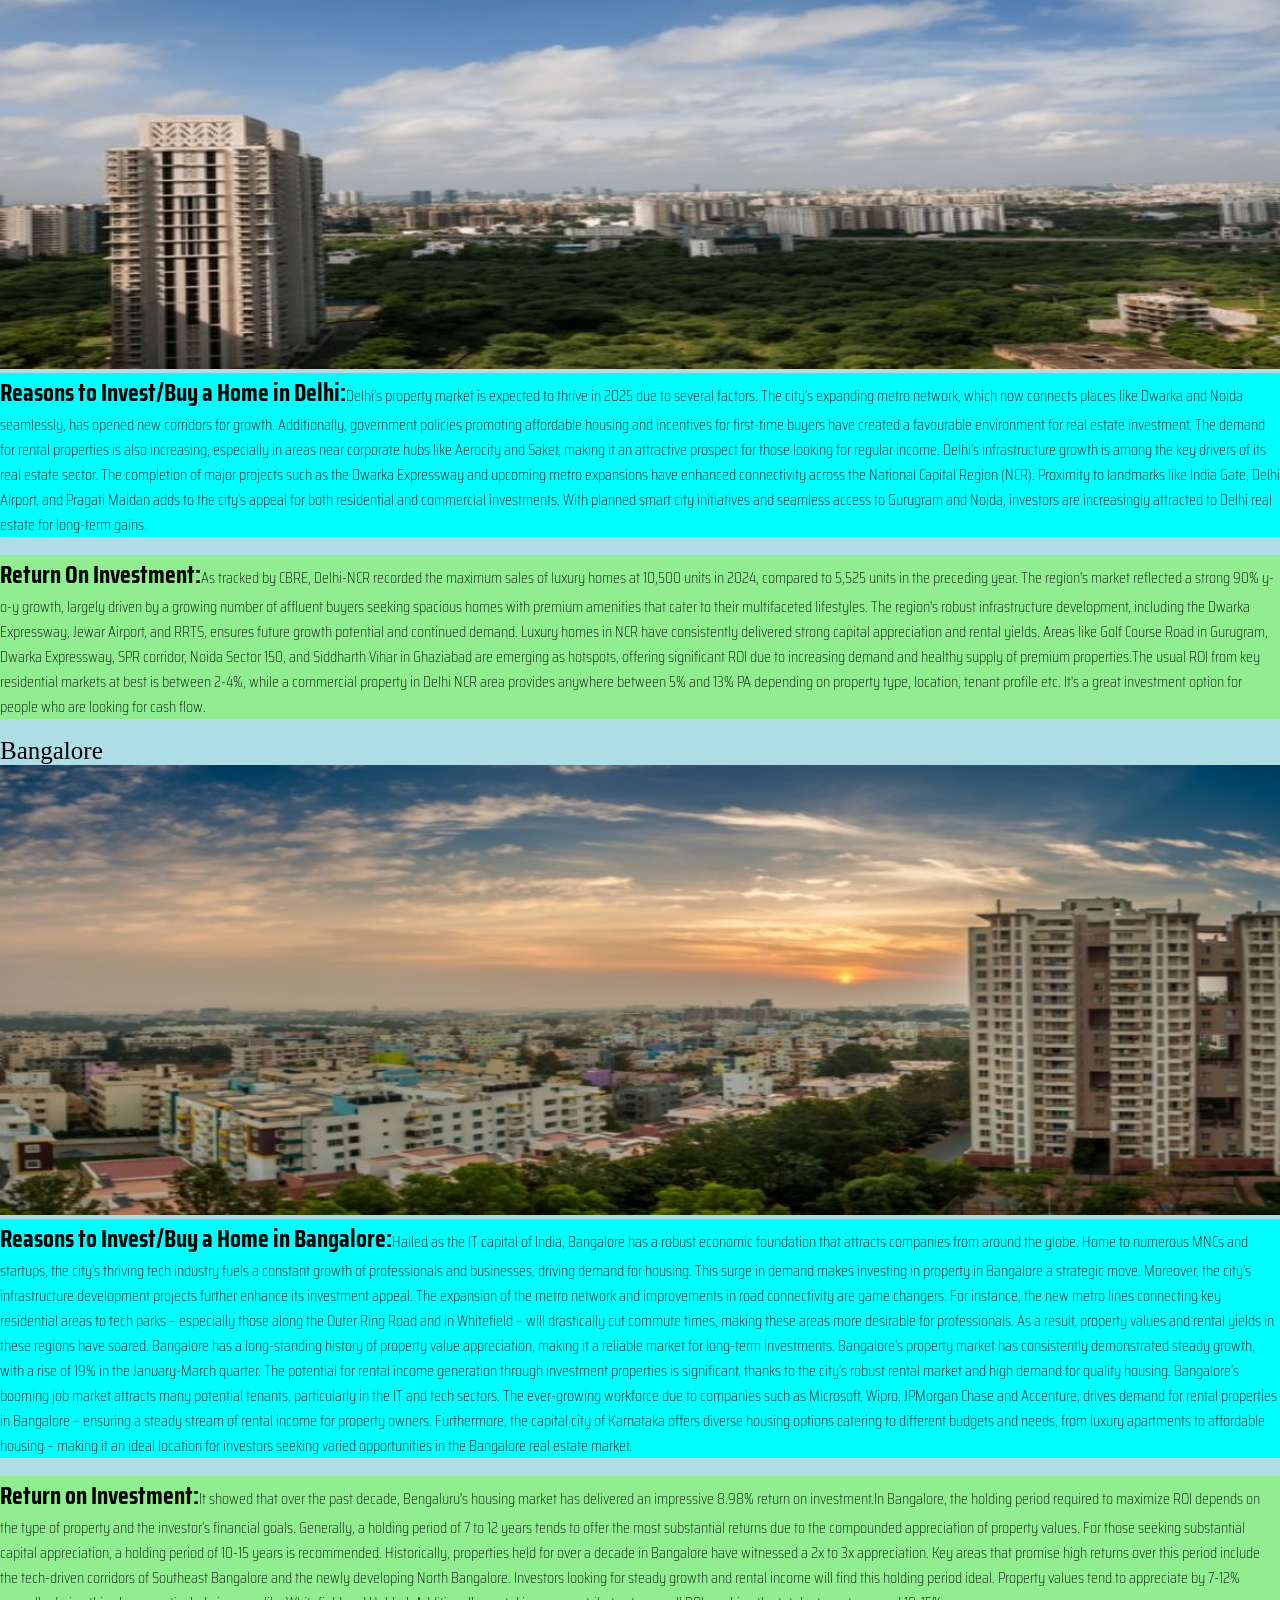
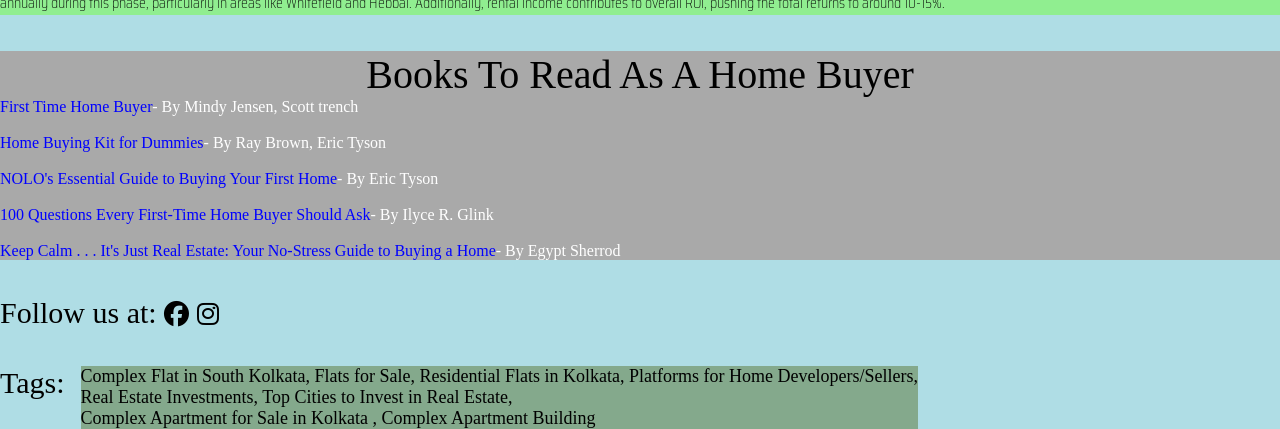
<file: buyers.html>
<!--Buyer Section-->
<!DOCTYPE html>
<html lang="en">
<head>
    <meta charset="UTF-8">
    <meta name="viewport" content="width=device-width, initial-scale=1.0">
    <meta name="keywords" content="Complex Flat in South Kolkata, Flats for Sale in Kolkata, 2bhk flats for sale in Santoshpur, 3bhk flats for sale in Santoshpur, 3bhk flats for sale Kavi Nazrul Metro station, 3bhk flats in Santoshpur Kolkata, 3bhk flats in gated Community Kolkata,
         Residential Flats in Kolkata, 3bhk flats in Complex in New Garia, 3bhk flats for sale near Kavi Subhash metro station, 2bhk flats for sale under 45 lakh in Kolkata,Platforms for Home Developers/Sellers,<br>
         Real Estate Investments, Top Cities to Invest in Real Estate, 3bhk flat for sale in Kalighat, 3bhk resale properties in Kalighat, 2bhk flats for sale in Kalighat, 2bhk flats for sale in Southern avenue<br>
         Complex Apartment for Sale in Kolkata, Complex Apartment Building">
    <link href="buyers.css" rel="stylesheet"/>
    <link href="reset.css" rel="stylesheet"/>
    <link rel="stylesheet" href="https://cdnjs.cloudflare.com/ajax/libs/font-awesome/6.7.2/css/all.min.css" integrity="sha512-Evv84Mr4kqVGRNSgIGL/F/aIDqQb7xQ2vcrdIwxfjThSH8CSR7PBEakCr51Ck+w+/U6swU2Im1vVX0SVk9ABhg==" crossorigin="anonymous" referrerpolicy="no-referrer" />
    <link rel="preconnect" href="https://fonts.googleapis.com">
    <link rel="preconnect" href="https://fonts.gstatic.com" crossorigin>
    <link href="https://fonts.googleapis.com/css2?family=Saira+Condensed:wght@100;200;300;400;500;600;700;800;900&display=swap" rel="stylesheet">
    <title>Buyer-Section</title>
</head>
<body>
  <!--Navbar-->
  <div id="navbar">
    <p id="brand-name"><a href="index.html">Guidance</a></p>
    <div id="links">
        <ul>
            <li><a id="buyers" target="_blank" href="buyers.html">For Buyers</a></li>
            <li><a id="sellers" target="_blank" href="sellers.html">For Sellers</a></li>
            <li><a id="feedback-nav" target="_blank" href="feedback.html">Feedback</a></li>
            <li><a id="blogs" target="_blank" href="blogs.html">Blogs</a></li>
            <li><a id="about" target="_blank" href="about us.html">About Us</a></li>
            
        </ul>
    </div>
   </div>
   <br>
   <br>
   <br>
   <br>
   <br>
<h1 id="enlistment-heading">For Buyers</h1>
<p id="form">Please enter your Information regarding what kind of Home you are looking for:</p>
<div id="enlistment-form">
        <form action="https://api.web3forms.com/submit" method="POST">
            <input type="hidden" name="access_key" value="dcea6b1d-59bd-4d8a-9cde-427732bc350a">
            <br>
            <label for="Full Name">Full Name:</label>
            <input type="text" id="Full Name" name="Full Name" required placeholder="Please enter your full name">
            <br>
            <br>
            <label for="Phone Number">Phone Number-</label> 
            <input type="tel" name="Phone Number" placeholder="Please enter your number" required>
            <br>
            <br>
            <p id="one-line">Please Choose the kind of home you are looking for:</p>
            <br>
            <input type="radio" id="Standalone" name="kind of home" value="Standalone">
          <label for="Standalone">Standalone Apartment</label><br>
          <input type="radio" id="Complex" name="kind of home" value="Complex">
          <label for="Complex">Complex Apartment</label><br>
          <input type="radio" id="Bungalow" name="kind of home" value="Bungalow">
          <label for="Bungalow">Bungalow</label>
          <br>
          <br>
          <label for="location" >Choose your preferred location:</label>
          <input list="locations" name="location" required>
          <datalist id="locations">
            <option value="Nayabad"></option>
            <option value="Mukundapur"></option>
            <option value="Kalikapur"></option>
            <option value="Santoshpur"></option>
            <option value="Jadavpur"></option>
            <option value="Golpark"></option>
            <option value="Newtown"></option>
            <option value="Garfa"></option>
            <option value="E.M.Bypass"></option>
            <option value="Rajarhat"></option>
            <option value="Prince Anwar Shah"></option>
            <option value="Salt Lake"></option>
          </datalist>
          <br>
          <br>
          <label for="floor">Please select the floor:</label>
          <input type="number" name="floor">
          <br>
          <br>
          <label for="Area of home">Area in sqft:</label>
          <input type="number" name="Area of home" placeholder="Please enter sqft area" required>
          <br>
          <label for="Number of rooms">Number of rooms:</label>
          <input type="number" name="Number of rooms">
          <br>
          <label for="Number of bathrooms">Number of bathrooms:</label>
          <input type="number" name="Number of bathrooms">
          <br>
          <br>
          <h1>Lift Necessary:</h1>
          <label for="Lift">
            <input type="radio" id="Lift" name="Lift" value="Yes"/>
            Yes
          </label>
          <label for="Lift"></label>
            <input type="radio" id="Lift" name="Lift" value="No"/>
            No
          </label>
          <br>
          <br>
          <h1>Parking Required:</h1>
          <label for="Parking">
            <input type="radio" id="Parking" name="Parking" value="Yes"/>
            Yes
          </label>
          <label for="Parking"></label>
            <input type="radio" id="Parking" name="Parking" value="No"/>
            No
          </label>
          <br>
          <br>
          <label for="Budget">Your personal Budget:</label>
          <input type="number" name="Budget" required placeholder="Please enter max budget">
          <br>
          <label for="INR">
            <input type="radio" id="INR" name="INR" value="Lakh"/>
            Lakh
          </label>
          <label for="INR">
            <input type="radio" id="INR" name="INR" value="Crore"/>
            Crore
            <br>
          <label for="time period for possession">Time period within which you would move in:</label>
          <input type="date" name="time period for possession">
          <br>
          <label for="Day">Day and time preferred to be contacted on:</label>
          <input type="datetime-local" name="Day">
          <br>
          <input type="submit" value="Submit" id="submit">
        </form>
    </div>
    <br>
    <br>
    <!--Information for Buyers Section-->
    <h1 id="investment-cities">Top Cities to Invest in Real Estate</h1>
    <div id="Kol-container">
      <h1 id="kol">Kolkata</h1>
      <div>
        <img id="kol-firstimage" src="kol-imageone.jpg" alt="">
      </div>
      <p id="reason-bg"><span id="reasons">Reasons to Invest/Buy a home in Kolkata:</span>According to a recent report, property prices in Kolkata have appreciated by 40% over the last decade or so, the least jump among the top seven metros. During the same time, annual household income level in the city grew by 153%, higher than Bangalore, Delhi, and Chennai, the report adds. This income spike is approximately quadruple that of the percentage rise in property prices in the metro in this same period, thus boosting affordability.<br>
        Robust infrastructure growth:
        The rapid growth of infrastructure in recent years, including smooth transportation, better connectivity, and the smart city concept has substantially contributed to the buoyancy in Kolkata’s real estate market. The economy has experienced robust all-round growth, riding on the crest of intense growth in the IT, manufacturing, and education sectors, among others.
        
        Affordability factor:
        Given its relative affordability as compared to other major metros like Delhi NCR, Mumbai, Bengaluru, or Pune, Kolkata offers a wonderful option for investment in the real estate market.
        
        Industrial growth driving buoyancy:
        The continued spurt in growth of the IT and ITeS sector, besides a clutch of fintech firms setting up shop, together with the proliferation of new educational institutions have all contributed to the continued positivity in the real estate market sentiment, fueling demand for homes, offices as well as retail spaces.
        
        Metro connectivity:
        The addition of new Metro lines and extension of the existing ones have also injected fresh energy into the real estate market, making the city’s fringes like Baranagar and Baruipur more accessible. Proximity to Metro routes is a massive energizer in 2025, boosting demand for both residential and commercial properties.
        
        Government initiatives:
        To add to all these factors, the government has also taken a raft of proactive measures to promote growth in Kolkata’s real estate sector. These measures are encouraging speculators and end-users alike to invest in new properties. Market analysts predict this trend to sustain itself, making 2025 the perfect time to invest in Kolkata’s property market.
        </p>
        <br>
        <p id="roi-bg"><span id="ROI">Return on Investment:</span>In the current Kolkata real estate market (March 29, 2025), investors can expect a mix of opportunities with a focus on mid-segment and high-end properties, with peripheral and northeast submarkets leading in launches, and potential for good ROI through quality projects and infrastructure growth. 
          Here's a more detailed look:
          Market Dynamics & Trends:
          Growth & Stability:
          Kolkata's real estate market has shown robust growth and stability, making it attractive for investors and homebuyers. 
          Launch Trends:
          The market saw 4,050-unit launches in Q4-24, a 23% growth over the previous quarter, with peripheral submarkets (39%) leading, followed by northeast (33%) and south Kolkata (17%). 
          Segment Dominance:
          Mid-segment properties dominated launches (58%), followed by high-end and luxury (24%) and affordable (18%). 
          Price Appreciation:
          Capital values increased 8-9% quarter-over-quarter in the northeast. 
          Rental Growth:
          Rentals grew 2-3% quarter-over-quarter across the northeast and southeast. 
          Infrastructure:
          Rapid infrastructure growth, including transportation, better connectivity, and the smart city concept, has contributed to the market's buoyancy. </p>
    </div>
    <br>
    <div id="Mumb-container">
      <h1 id="Bombay">Mumbai</h1>
      <div>
        <img id="Mumbai-firstimage" src="Mumbai-imageone.jpg">
      </div>
      <p id="reason-bg"><span id="reasons">Reasons to Invest/Buy a Home in Mumbai:</span>Navi Mumbai is known for its planned infrastructure, wide roads, and efficient public transport system. Key infrastructure highlights include:

        Mumbai Trans-Harbour Link (MTHL): now officially operational, has significantly reduced travel time between Mumbai and Navi Mumbai. This 22 km sea bridge, India’s longest, connects Sewri in Mumbai to Nhava Sheva in Navi Mumbai, enhancing regional connectivity and boosting real estate demand in surrounding areas. This improved accessibility is expected to boost economic activities and stimulate real estate development in Navi Mumbai and surrounding areas. 
        Navi Mumbai Metro: Connecting major nodes like Vashi, Belapur, and Taloja, improving intra-city connectivity.<br>
        Proposed Navi Mumbai International Airport: Expected to boost real estate demand and appreciation.<br>
        Mumbai-Pune Expressway Access: Making Navi Mumbai an attractive hub for professionals working in both cities.<br>
        Navi Mumbai is rapidly evolving into a thriving commercial and IT hub, attracting professionals and boosting demand for flats for sale in Navi Mumbai. Key business districts include:<br>

        Belapur CBD: A major commercial hub housing top corporate offices.<br>
        Airoli & Ghansoli: Home to major IT parks and corporate headquarters.<br>
        Turbhe & Taloja: Emerging industrial zones attracting investments.
      </p>
      <br>
      <p id="roi-bg"><span id="ROI">Return on Investment:</span>Mumbai's real estate market historically offers strong ROI, with prime locations showing annual appreciation of 7-8% and emerging suburbs potentially reaching 9-11%, though ROI can vary based on location, property type, and market conditions. 
        Key Areas for Investment:
        Western and Central Suburbs: These areas have maintained their dominance in property registrations. 
        Chembur: Easily accessible via Eastern Express Highway, Chembur offers excellent connectivity to major commercial hubs. 
        Areas along the Western and Central Suburbs: These areas are emerging as key hotspots for real estate investment. 
      </p>
    </div>
    <br>
    <!--Delhi-->
    <div id="Delhi-container">
      <h1 id="Delhi">Delhi</h1>
      <div>
        <img id="delhi-firstimage" src="delhi-imageone.jpg">
      </div>
      <p id="reason-bg"><span id="reasons">Reasons to Invest/Buy a Home in Delhi:</span>Delhi’s property market is expected to thrive in 2025 due to several factors. The city’s expanding metro network, which now connects places like Dwarka and Noida seamlessly, has opened new corridors for growth. Additionally, government policies promoting affordable housing and incentives for first-time buyers have created a favourable environment for real estate investment. The demand for rental properties is also increasing, especially in areas near corporate hubs like Aerocity and Saket, making it an attractive prospect for those looking for regular income.
        Delhi’s infrastructure growth is among the key drivers of its real estate sector. The completion of major projects such as the Dwarka Expressway and upcoming metro expansions have enhanced connectivity across the National Capital Region (NCR). Proximity to landmarks like India Gate, Delhi Airport, and Pragati Maidan adds to the city’s appeal for both residential and commercial investments. With planned smart city initiatives and seamless access to Gurugram and Noida, investors are increasingly attracted to Delhi real estate for long-term gains.
      </p>
      <br>
      <p id="roi-bg"><span id="ROI">Return On Investment:</span>As tracked by CBRE, Delhi-NCR recorded the maximum sales of luxury homes at 10,500 units in 2024, compared to 5,525 units in the preceding year. The region's market reflected a strong 90% y-o-y growth, largely driven by a growing number of affluent buyers seeking spacious homes with premium amenities that cater to their multifaceted lifestyles. The region's robust infrastructure development, including the Dwarka Expressway, Jewar Airport, and RRTS, ensures future growth potential and continued demand.
        Luxury homes in NCR have consistently delivered strong capital appreciation and rental yields. Areas like Golf Course Road in Gurugram, Dwarka Expressway, SPR corridor, Noida Sector 150, and Siddharth Vihar in Ghaziabad are emerging as hotspots, offering significant ROI due to increasing demand and healthy supply of premium properties.The usual ROI from key residential markets at best is between 2-4%, while a commercial property in Delhi NCR area provides anywhere between 5% and 13% PA depending on property type, location, tenant profile etc. It's a great investment option for people who are looking for cash flow.
      </p>
    </div>
    <br>
    <div id="Bangalore-container">
      <h1 id="Bangalore">Bangalore</h1>
      <div>
        <img id="bangalore-firstimage" src="bangalore-imageone.jpg">
      </div>
      <p id="reason-bg"><span id="reasons">Reasons to Invest/Buy a Home in Bangalore:</span>Hailed as the IT capital of India, Bangalore has a robust economic foundation that attracts companies from around the globe. Home to numerous MNCs and startups, the city’s thriving tech industry fuels a constant growth of professionals and businesses, driving demand for housing. This surge in demand makes investing in property in Bangalore a strategic move.

        Moreover, the city’s infrastructure development projects further enhance its investment appeal. The expansion of the metro network and improvements in road connectivity are game changers. For instance, the new metro lines connecting key residential areas to tech parks – especially those along the Outer Ring Road and in Whitefield – will drastically cut commute times, making these areas more desirable for professionals. As a result, property values and rental yields in these regions have soared.
        Bangalore has a long-standing history of property value appreciation, making it a reliable market for long-term investments. Bangalore’s property market has consistently demonstrated steady growth, with a rise of 19% in the January-March quarter. The potential for rental income generation through investment properties is significant, thanks to the city’s robust rental market and high demand for quality housing.
        Bangalore’s booming job market attracts many potential tenants, particularly in the IT and tech sectors. The ever-growing workforce due to companies such as Microsoft, Wipro, JPMorgan Chase and Accenture, drives demand for rental properties in Bangalore – ensuring a steady stream of rental income for property owners.

        Furthermore, the capital city of Karnataka offers diverse housing options catering to different budgets and needs, from luxury apartments to affordable housing – making it an ideal location for investors seeking varied opportunities in the Bangalore real estate market.
      </p>
      <br>
      <p id="roi-bg"><span id="ROI">Return on Investment:</span>It showed that over the past decade, Bengaluru's housing market has delivered an impressive 8.98% return on investment.In Bangalore, the holding period required to maximize ROI depends on the type of property and the investor’s financial goals. Generally, a holding period of 7 to 12 years tends to offer the most substantial returns due to the compounded appreciation of property values.
        For those seeking substantial capital appreciation, a holding period of 10-15 years is recommended. Historically, properties held for over a decade in Bangalore have witnessed a 2x to 3x appreciation. Key areas that promise high returns over this period include the tech-driven corridors of Southeast Bangalore and the newly developing North Bangalore​.
        Investors looking for steady growth and rental income will find this holding period ideal. Property values tend to appreciate by 7-12% annually during this phase, particularly in areas like Whitefield and Hebbal. Additionally, rental income contributes to overall ROI, pushing the total returns to around 10-15%.</p>
    </div>
    <br>
    <br>
    <div id="buyer-books">
    <h1 id="books">Books To Read As A Home Buyer</h1>
    <ul>
      <li id="author"><a id="link" href="https://www.amazon.in/FIRST-TIME-BUYER-Scott-Trench/dp/0997584785/ref=sr_1_3?crid=3M58T5U2TBCUD&dib=eyJ2IjoiMSJ9.[base64].GSkX5_JuJvpUjO1SxPvL6DgrUQSbdAbwT55caAXX8p8&dib_tag=se&keywords=first+time+home+buyer&qid=1726569914&sprefix=first+time+home+buyer%2Caps%2C263&sr=8-3" target="_blank">First Time Home Buyer</a>- By Mindy Jensen, Scott trench</li>
        <br>
        <li id="author"><a id="link" href="https://www.amazon.in/Home-Buying-Dummies-Eric-Tyson-ebook/dp/B086BXBRJ3/ref=sr_1_1?crid=1X5IV3B05BDDY&dib=eyJ2IjoiMSJ9.[base64].iKQvI08cb4vQKs7sHkZ3SHF-2e09USsioASBT4F95Fo&dib_tag=se&keywords=home+buying+kit+for+dummies&qid=1725879984&sprefix=home+buying+kit+for+dummies%2Caps%2C228&sr=8-1" target="_blank">Home Buying Kit for Dummies</a>- By <b>Ray Brown, Eric Tyson</b></li>
        <br>
        <li id="author"><a id="link" href="https://www.amazon.in/Nolos-Essential-Guide-Buying-Guidel/dp/1413330053/ref=sr_1_3?crid=34DEHJA419G2X&dib=eyJ2IjoiMSJ9.x3hJ5fcHP6N20cjZieWstA_ErxmZ5wufLpSDX6mH_4vRFzk4tiMOQUJWIa5fCiLN.EShVDGuRBAb6s2oEl3qxAc5T20AB-H_Vq7l2kB-SGcI&dib_tag=se&keywords=Nolo+essential+guide+for+buying+home+first+time&nsdOptOutParam=true&qid=1725880074&sprefix=nolo+essential+guide+for+buying+home+first+tim%2Caps%2C216&sr=8-3" target="_blank">NOLO's Essential Guide to Buying Your First Home</a>- By <b>Eric Tyson</b></li>
        <br>
        <li id="author"><a id="link" href="https://www.amazon.in/Questions-Every-First-Time-Should-Fourth/dp/1524763438/ref=sr_1_1?crid=N69YNQ22ZVA1&dib=eyJ2IjoiMSJ9.VGAFV8JylXEFQACZj55oKoprqUxqOzHDu2KRNWIYgXc.8UyrBknglrVzFCVW-rhpNNYxQDXO8ZQNOimjbcukkR0&dib_tag=se&keywords=100+questions+every+first+time+home+buyer+should+ask&nsdOptOutParam=true&qid=1725880239&sprefix=100+questions+every+first+time+home+buyer+should+ask%2Caps%2C217&sr=8-1" target="_blank">100 Questions Every First-Time Home Buyer Should Ask</a>- By <b>Ilyce R. Glink</b></li>
        <br>
        <li id="author"><a id="link" href="https://www.amazon.in/Keep-Calm-Just-Real-Estate/dp/0762457554/ref=sr_1_1?crid=ZE65CVALXOA8&dib=eyJ2IjoiMSJ9.JSReesixVJymXu8GV9Rfyw.XFjQVu7VhtZk0Bpb6LWp-To_vKGsxhbax9hm5sxeJKk&dib_tag=se&keywords=Keep+Calm+.+.+.+It%27s+Just+Real+Estate%3A+Your+No-Stress+Guide+to+Buying+a+Home&nsdOptOutParam=true&qid=1725880403&sprefix=keep+calm+.+.+.+it%27s+just+real+estate+your+no-stress+guide+to+buying+a+home%2Caps%2C219&sr=8-1" target="_blank">Keep Calm . . . It's Just Real Estate: Your No-Stress Guide to Buying a Home</a>- By <b>Egypt Sherrod</b>
        </li>
    </ul>
  </div>
    <br>
    <br>
     <!--icons-->
     <div id="icons">
      <h1 id="follow-heading">Follow us at: <a target="_blank" href="https://www.facebook.com/share/1AfgpaXbYT/"><i class="fa-brands fa-facebook"></i></a>
      <a target="_blank" href="https://www.instagram.com/guidance080924?igsh=MTk1Y25iamNob2cyOA=="><i class="fa-brands fa-instagram"></i></a></h1> 
  </div>
  <br>
  <br>
  <!--Tags-->
  <div id="tags">
      <h1 id="tag-title">Tags:</h1>
      <p id="hashtags">Complex Flat in South Kolkata, Flats for Sale,
         Residential Flats in Kolkata, Platforms for Home Developers/Sellers,<br>
         Real Estate Investments, Top Cities to Invest in Real Estate,<br>
         Complex Apartment for Sale in Kolkata , Complex Apartment Building
      </p>
  </div>
</file>
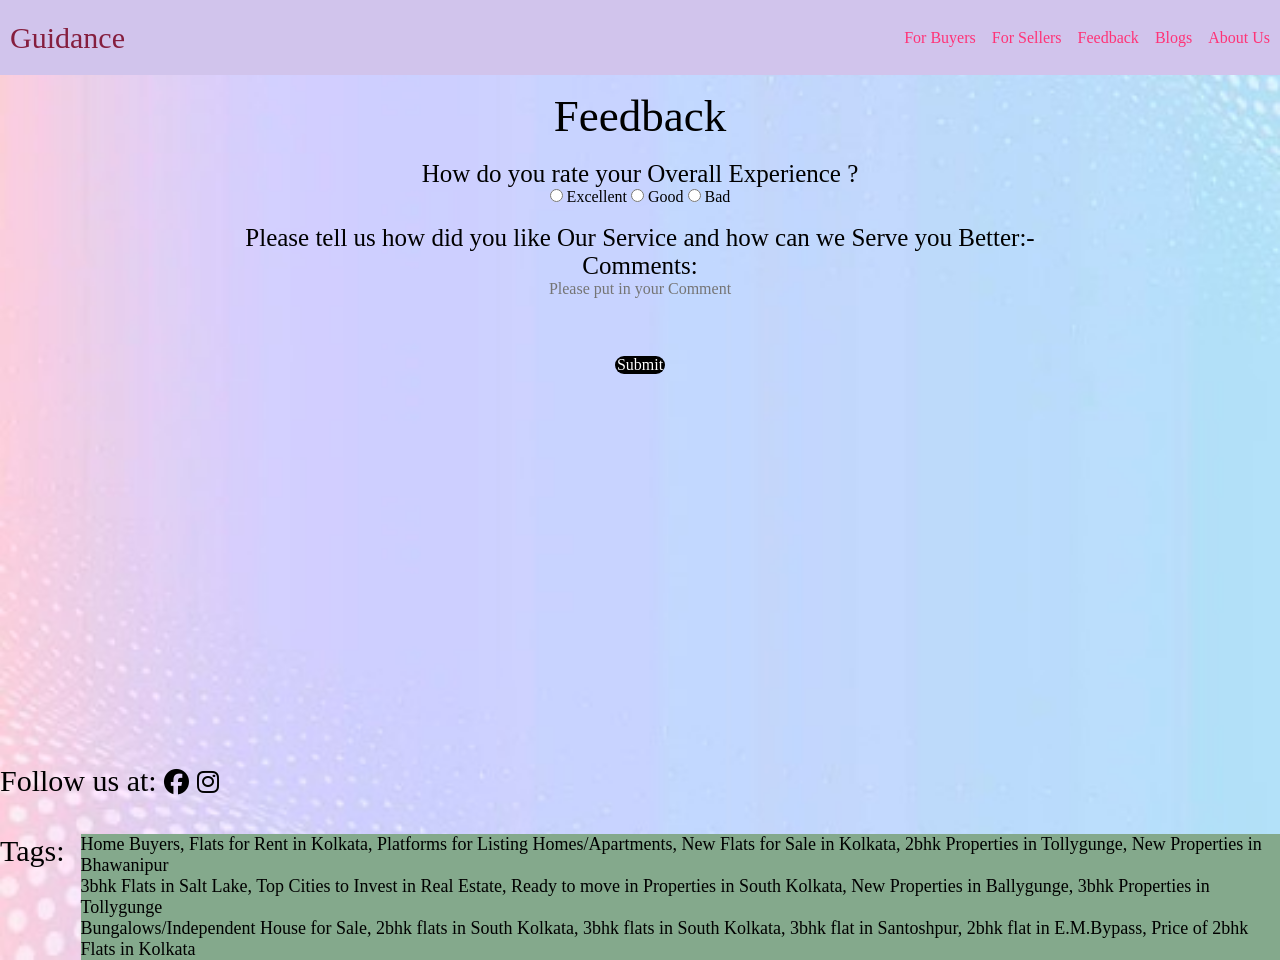
<file: feedback.html>
<!--Suggestions and Feedbacks-->
<!DOCTYPE html>
<html lang="en">
<head>
    <meta charset="UTF-8">
    <meta name="viewport" content="width=device-width, initial-scale=1.0">
    <meta name="keywords" content="Home Buyers, 2bhk flats in Tollygunge, Flats for sale in Tollygunge, 3bhk flats in Tollygunge, Flats for Rent in Kolkata, Flats for Sale in South Kolkata, Flats for sale in Joka, 2bhk flats in Santoshpur, 2bhk flats in Southern Avenue, 3bhk flats in South Kolkata 
           Platforms for Listing Homes/Apartments, Ready to move in Flats in New Garia, New Flats for Sale in Kolkata, 2bhk flats in Kalikapur, 2bhk flats in Nayabad, 3bhk Flats in Kalikapur, 3bhk Flats in New Garia, 3bhk Flats in Nayabad, Resale Flats in South Kolkata, Ready to Move in Flats in South Kolkata <br>
           3bhk Flats in Salt Lake, Top Cities to Invest in Real Estate, 2bhk Flats in Gariahat, 3bhk flats in Gariahat, 3bhk flats in Kolkata, 2bhk flats in Kolkata, Ready to move in Flats in Kasba, 3bhk flats in Kasba, 2bhk flats in E.M.Bypass,<br>
           Bungalows/Independent House for Sale, 2bhk flat in Ballygunge, 3bhk flat in Ballygunge, Ready to move in Property in Ballygunge, 3bhk flats in E.M.Bypass, 3bhk flat in New Alipore, 2bhk flat in New Alipore, 3bhk flat in Bhawanipur, 2bhk flat in Bhawanipur, New Property in Tollygunge, Price of 2bhk Flats in Kolkata">
    <link href="feedback.css" rel="stylesheet">
    <link href="reset.css" rel="stylesheet">
    <link rel="stylesheet" href="https://cdnjs.cloudflare.com/ajax/libs/font-awesome/6.7.2/css/all.min.css" integrity="sha512-Evv84Mr4kqVGRNSgIGL/F/aIDqQb7xQ2vcrdIwxfjThSH8CSR7PBEakCr51Ck+w+/U6swU2Im1vVX0SVk9ABhg==" crossorigin="anonymous" referrerpolicy="no-referrer" />
    <title>Feedback</title>
</head>
<body>
    <!--Navbar-->
  <div id="navbar">
    <p id="brand-name"><a href="index.html">Guidance</a></p>
    <div id="links">
        <ul>
            <li><a id="buyers" target="_blank" href="buyers.html">For Buyers</a></li>
            <li><a id="sellers" target="_blank" href="sellers.html">For Sellers</a></li>
            <li><a id="feedback-nav" target="_blank" href="feedback.html">Feedback</a></li>
            <li><a id="blogs" target="_blank" href="blogs.html">Blogs</a></li>
            <li><a id="about" target="_blank" href="about us.html">About Us</a></li>
            
        </ul>
    </div>
   </div>
   <br>
   <br>
   <br>
   <br>
   <br>
    <h1 id="feedback-title">Feedback</h1>
    <br>
    <section id="last-para">
    <form action="https://api.web3forms.com/submit" target="_blank" method="POST">
        <input type="hidden" name="access_key" value="dcea6b1d-59bd-4d8a-9cde-427732bc350a">
        <h1 id="feedback">How do you rate your Overall Experience ?</h1>
        <label for="feedback">
            <input type="radio" id="feedback" name="feedback" value="Good"/>
            Excellent
        </label>
        <label for="feedback"></label>
            <input type="radio" id="feedback" name="feedback" value="Bad"/>
            Good
        </label>
        <label for="feedback"></label>
            <input type="radio" id="feedback" name="feedback" value="Excellent"/>
            Bad
        </label>
        <br>
        <br>
        <p id="feedback">Please tell us how did you like Our Service and how can we Serve you Better:-</p>
        <h1 id="comment-title">Comments:</h1>
        <label for="comments"></label>
        <textarea id="comments" name="comments" rows="4" cols="25" placeholder="Please put in your Comment"></textarea>
        <br>
        <input id="submit-btn" type="submit" value="Submit"/>
    </form>
    </section>  
    <br>
    <video autoplay loop muted plays-inline id="feedback-vd">
        <source src="4k Stockfootage _ Drone footage of New York at Night - No Copyright.mp4" type="video/mp4">
     </video> 
     <br>
     <br>
      <!--icons-->
    <div id="icons">
        <h1 id="follow-heading">Follow us at: <a target="_blank" href="https://www.facebook.com/share/1AfgpaXbYT/"><i class="fa-brands fa-facebook"></i></a>
        <a target="_blank" href="https://www.instagram.com/guidance080924?igsh=MTk1Y25iamNob2cyOA=="><i class="fa-brands fa-instagram"></i></a></h1> 
    </div>
    <br>
    <br>
    <!--Tags-->
    <div id="tags">
        <h1 id="tag-title">Tags:</h1>
        <p id="hashtags">Home Buyers, Flats for Rent in Kolkata,
           Platforms for Listing Homes/Apartments, New Flats for Sale in Kolkata, 2bhk Properties in Tollygunge, New Properties in Bhawanipur<br>
           3bhk Flats in Salt Lake, Top Cities to Invest in Real Estate, Ready to move in Properties in South Kolkata, New Properties in Ballygunge, 3bhk Properties in Tollygunge<br>
           Bungalows/Independent House for Sale, 2bhk flats in South Kolkata, 3bhk flats in South Kolkata, 3bhk flat in Santoshpur, 2bhk flat in E.M.Bypass, Price of 2bhk Flats in Kolkata
        </p>
    </div>
</body>
</html>
</file>
<file: styles.css>
/*CSS For the top section*/
/*for navbar*/
body{
    background-image: url(cement-bg.JPG);
    background-repeat: no-repeat;
    background-size: cover;
}
#brand-name{
    padding-left: 10px;
    color: #851e3e;
    font-size: 30px;
}
#brand-name:hover{
    cursor: pointer;
}
#navbar{
    width: 100%;
    height: 75px;
    display: flex;
    justify-content: space-between;
    align-items: center;
    background-color: #D1C4EC;
    position: fixed;
}
@media(max-width: 550px){
    #navbar{
        display: flex;
        flex-direction: column;
    }
}
#navbar ul{
    display: flex;
    gap: 1rem;
    padding-right: 10px;

}
#navbar ul a:hover{
    cursor: pointer;
    background-color: aqua;
    transition: 1s;
}
#buyers{
    color: #ff3377;
}
#sellers{
    color: #ff3377;
}
#about{
    color: #ff3377;
}
#blogs{
    color: #ff3377;
}
#feedback-nav{
    color: #ff3377;
}
#logo{
    width: 100%;
    text-align: center;
}
@media(max-width:678px){
    #logo{
        width: 100vb;
    }
}
#logo-img{
    width: 350px;
    height: 250px;
}





.section{
    width: 100%;
    height: 100%;
    background-image: url(guidancefirstbackground.JPG);
    background-repeat: no-repeat;
    background-size: cover;
    background-position: center;
    background-attachment: fixed;
}
@media(max-width:678px){
    .section{
        width: 100vb;
    }
}
.message{
    width: 50%;
    margin: auto;
}
#Guidance{
    color: white;
    font-size: 30px;
    font-family: "Lobster", sans-serif;
   font-weight: 400;
   font-style: normal;
}
/*css for lets get started*/
#get-started{
    width: 100%;
    height: 100%;
    text-align: center;
}
@media(max-width:678px){
    #get-started{
        width: 100vb;
    }
}
#swag-line{
    font-size: 25px;
}
#centered-text{
    font-size: 25px;
}
#tagline{
    text-align: center;
}
#boxes{
    display: flex;
    gap: 1rem;
    justify-content: center;
    align-items: center;
}
#buyer-box{
    width: fit-content;
    background-color: #ff3377;
    border-radius: 40px;
}
#buyer-box:hover{
    cursor: pointer;
}
#seller-box{
    width: fit-content;
    background-color: aquamarine;
    border-radius: 40px;
}
#seller-box:hover{
    cursor: pointer;
}
#ocean-video{
    width: 100%;
    height: 300px;
}
@media(max-width:678px){
    #ocean-video{
        width: 100vb;
    }
}
/*icons*/
#follow-heading{
    font-size: 30px;
}
.fa-facebook{
    font-size: 25px;
}
.fa-instagram{
    font-size: 25px;
}
/*tags*/
#tags{
    display: flex;
    gap: 1rem;
}
#tag-title{
    font-size: 30px;
}
#hashtags{
    background-color: #84a98c;
    font-size: 18px;
}
</file>
<file: about us.css>
/*for navbar*/
#brand-name{
    padding-left: 10px;
    color: #851e3e;
    font-size: 30px;
}
#brand-name:hover{
    cursor: pointer;
}
#navbar{
    width: 100%;
    height: 75px;
    display: flex;
    justify-content: space-between;
    align-items: center;
    background-color: #D1C4EC;
    position: fixed;
}
@media(max-width: 550px){
    #navbar{
        display: flex;
        flex-direction: column;
    }
}
#navbar ul{
    display: flex;
    gap: 1rem;
    padding-right: 10px;

}
#navbar ul a:hover{
    cursor: pointer;
    background-color: aqua;
    transition: 1s;
}
#buyers{
    color: #ff3377;
}
#sellers{
    color: #ff3377;
}
#about{
    color: #ff3377;
}
#blogs{
    color: #ff3377;
}
#feedback-nav{
    color: #ff3377;
}
/**/
/*last part*/
#last-part{
    background-image: url(last-part.JPG);
    width: 100%;
    background-repeat: no-repeat;
    background-size: cover;
    background-position: center;
}

/*about us*/

a:hover{
    color: blue;
    cursor: pointer;
}
#us{
    font-size: 40px;
    text-align: center;
    font-family: 'Franklin Gothic Medium', 'Arial Narrow', Arial, sans-serif;
}

/*for founders and contact*/

#FC{
    width: 100%;
    height: 70px;
   display: flex; 
   justify-content: center;
   margin-bottom: 20px;
}
#Founders{
    width: 50%;
    height: 90px;
    background-color: hsl(334, 100%, 50%);
    text-align: center;
    overflow: hidden;
}
#Contact{
    width: 50%;
    height: 90px;
    background-color: #62529c;
    text-align: center;
    overflow: hidden;
}
#founders{
    font-size: 25px;
}
#big-boss{
    font-size: 25px;
}
#mail{
    font-size: 27px;
}
#boss{
    font-size: 25px;
}
#objective{
    font-family: "Cascadia Mono", sans-serif;
  font-optical-sizing: auto;
  font-weight: <weight>;
  font-style: normal;
    font-size: 25px;
}
#about-bg{
    width: 100%;
    height: 400px;
}
/*icons*/
#follow-heading{
    font-size: 30px;
}
.fa-facebook{
    font-size: 25px;
}
.fa-instagram{
    font-size: 25px;
}
/*tags*/
#tags{
    display: flex;
    gap: 1rem;
}
#tag-title{
    font-size: 30px;
}
#hashtags{
    background-color: #84a98c;
    font-size: 18px;
}
</file>
<file: blogs.css>
body{
    background-color: #ABA4AA;
}
/*for navbar*/
#brand-name{
    padding-left: 10px;
    color: #851e3e;
    font-size: 30px;
}
#brand-name:hover{
    cursor: pointer;
}
#navbar{
    width: 100%;
    height: 75px;
    display: flex;
    justify-content: space-between;
    align-items: center;
    background-color: #D1C4EC;
    position: fixed;
}
@media(max-width: 550px){
    #navbar{
        display: flex;
        flex-direction: column;
    }
}
#navbar ul{
    display: flex;
    gap: 1rem;
    padding-right: 10px;

}
#navbar ul a:hover{
    cursor: pointer;
    background-color: aqua;
    transition: 1s;
}
#buyers{
    color: #ff3377;
}
#sellers{
    color: #ff3377;
}
#about{
    color: #ff3377;
}
#blogs{
    color: #ff3377;
}
#feedback-nav{
    color: #ff3377;
}
/**/
#title{
    text-align: center;
    font-size: 40px;
    margin-bottom: 1.5rem;
}


/*for first container*/
.Container{
    width: 100%;
    height: 50%;
    display: flex;
    column-gap: 1.5rem;
    padding-bottom: 1rem;
}
@media(max-width: 900px) {
    .Container{
        flex-direction: column;
    }
}
#c1-title{
    text-align: center;
    margin-bottom: 0.5rem;
    font-size: 25px;
}
#c1-para{
    text-align: center;
    font-size: 18px;
}
#rmlink{
    color: blue;
}
#rmlink:hover{
    cursor: pointer;
}
#first-box{
    background-color: lightcoral;
    border: 6px solid #B7B1F2;
    border-radius: 12px;
}
#second-box{
    background-color: lightgreen;
    border: 6px solid royalblue;
    border-radius: 12px;
}
#third-box{
    background-color: #e68bbe;
    border: 6px solid crimson;
    border-radius: 12px;
}










/*for second container*/
.Container-two{
    width: 100%;
    height: 50%;
    display: flex;
    column-gap: 1.5rem;
}
@media(max-width: 900px) {
    .Container-two{
        flex-direction: column;
    }
}
#rmlink-two{
    color: blue;
}
#rmlink-two:hover{
    cursor: pointer;
}
#c2-title{
    text-align: center;
    margin-bottom: 0.5rem;
    font-size: 25px;
}
#c2-para{
    text-align: center;
    font-size: 18px;
}
#fourth-box{
    background-color: #ffcea5;
    border: 6px solid darkmagenta ;
    border-radius: 12px;
}
#fifth-box{
    background-color: fuchsia;
    border: 6px solid lightcoral ;
    border-radius: 12px;
}
#sixth-box{
    background-color: #B7B1F2;
    border: 6px solid aqua;
    border-radius: 12px;
}


/*tags*/
#tags{
    display: flex;
    gap: 1rem;
}
#tag-title{
    font-size: 30px;
}
#hashtags{
    background-color: #84a98c;
    font-size: 18px;
}

/*icons*/
#follow-heading{
    font-size: 30px;
}
.fa-facebook{
    font-size: 25px;
}
.fa-instagram{
    font-size: 25px;
}

/*for video*/
#video-bg{
    width: 100%;
    height: 800px;
}
#video{
    width: 100%;
    z-index: -1;
    position: absolute;
}
@media(max-width:895px){
    #video-bg{
        width: 100%;
        height: 800px;
        background-image: url(last-image.jpg);
        background-repeat: no-repeat;
        background-position: fixed;
        background-size: cover;
    }
}
#last-text{
    width: 100%;
    padding-top: 300px;
    text-align: center;
}
#last-line{
    font-size: 40px;
    color: white;
}
</file>
<file: buyers.css>
body{
    background-color: #AFDDE5;
}
/*for navbar*/
#brand-name{
    padding-left: 10px;
    color: #851e3e;
    font-size: 30px;
}
#brand-name:hover{
    cursor: pointer;
}
#navbar{
    width: 100%;
    height: 75px;
    display: flex;
    justify-content: space-between;
    align-items: center;
    background-color: #D1C4EC;
    position: fixed;
}
@media(max-width: 550px){
    #navbar{
        display: flex;
        flex-direction: column;
    }
}
#navbar ul{
    display: flex;
    gap: 1rem;
    padding-right: 10px;

}
#navbar ul a:hover{
    cursor: pointer;
    background-color: aqua;
    transition: 1s;
}
#buyers{
    color: #ff3377;
}
#sellers{
    color: #ff3377;
}
#about{
    color: #ff3377;
}
#blogs{
    color: #ff3377;
}
#feedback-nav{
    color: #ff3377;
}
/*form fillup*/
#enlistment-heading{
    text-align: center;
    font-size: 50px;
}
#enlistment-heading:hover{
    transition: 0.5s;
}
#form{
    text-align: center;
    font-size: 40px;
}
#enlistment-form{
    background-image: url(luminous-bg.jpg);
    background-repeat: no-repeat;
    background-size: cover;
    padding-left: 45px;
    color: white;
    font-size: 30px;
}
input[type="radio"]{
    -webkit-appearance: radio;
}
input[type=submit] {
background-color: purple;
border-radius: 15px;
width: 95px;
text-align: center;
}
/*Buyer section css*/

/*for all cities*/
#reasons{
    font-size: 25px;
    font-weight: bold;
}
#ROI{
    font-size: 25px;
    font-weight: bold;
}
#reason-bg{
    font-family: "Saira Condensed", sans-serif;
  font-weight: 100;
  font-style: normal;
    background-color: aqua;
}
#roi-bg{
    font-family: "Saira Condensed", sans-serif;
  font-weight: 100;
  font-style: normal;
    background-color: lightgreen;
}
/**/
#investment-cities{
    text-align: center;
    font-size: 40px;
    font-weight: bold;
}
/**/

/*kolkata*/
#Kol-container{
    width: 100%;
}
#kol{
    font-size: 25px;
}
#kol-firstimage{
    width: 100%;
    height: 450px;
}

/*Mumbai*/
#Mumb-container{
    width: 100%;
}
#Bombay{
    font-size: 25px;
}
#Mumbai-firstimage{
    width: 100%;
    height: 400px;
}


/*Delhi*/
#Delhi-container{
    width: 100%;
}
#Delhi{
    font-size: 25px;
}
#delhi-firstimage{
    width: 100%;
    height: 400px;
}

/*Bangalore*/
#Bangalore-container{
    width: 100%;
}
#Bangalore{
    font-size: 25px;
}
#bangalore-firstimage{
    width: 100%;
    height: 450px;
}

/*books*/
#buyer-books{
    background-color: #A9A9A9;
}
#books{
    text-align: center;
    font-size: 40px;
}
#author{
    color: white;
}
#link{
    color: blue;
}
#link:hover{
    cursor: pointer;
}
/*icons*/
#follow-heading{
    font-size: 30px;
}
.fa-facebook{
    font-size: 25px;
}
.fa-instagram{
    font-size: 25px;
}
/*tags*/
#tags{
    display: flex;
    gap: 1rem;
}
#tag-title{
    font-size: 30px;
}
#hashtags{
    background-color: #84a98c;
    font-size: 18px;
}
</file>
<file: feedback.css>
body{
    background-image: url(cement-bg.JPG);
    background-repeat: no-repeat;
    background-size: cover;
}
/*for navbar*/
#brand-name{
    padding-left: 10px;
    color: #851e3e;
    font-size: 30px;
}
#brand-name:hover{
    cursor: pointer;
}
#navbar{
    width: 100%;
    height: 75px;
    display: flex;
    justify-content: space-between;
    align-items: center;
    background-color: #D1C4EC;
    position: fixed;
}
@media(max-width: 550px){
    #navbar{
        display: flex;
        flex-direction: column;
    }
}
#navbar ul{
    display: flex;
    gap: 1rem;
    padding-right: 10px;

}
#navbar ul a:hover{
    cursor: pointer;
    background-color: aqua;
    transition: 1s;
}
#buyers{
    color: #ff3377;
}
#sellers{
    color: #ff3377;
}
#about{
    color: #ff3377;
}
#blogs{
    color: #ff3377;
}
#feedback-nav{
    color: #ff3377;
}
/**/
/**/
#feedback-title{
    text-align: center;
    font-size: 45px;
}
#last-para{
    text-align: center;
}
input[type="radio"]{
    -webkit-appearance: radio;
}
#feedback{
    font-size: 25px;
}
#comment-title{
    font-size: 25px;
}
#submit-btn{
    width: 50px;
    text-align: center;
    background-color: black;
    color: white;
    border-radius: 25px;
}
#submit-btn:hover{
    cursor: pointer;
}
#feedback-vd{
    width: 100%;
    height: 350px;
}
/*icons*/
#follow-heading{
    font-size: 30px;
}
.fa-facebook{
    font-size: 25px;
}
.fa-instagram{
    font-size: 25px;
}
/*tags*/
#tags{
    display: flex;
    gap: 1rem;
}
#tag-title{
    font-size: 30px;
}
#hashtags{
    background-color: #84a98c;
    font-size: 18px;
}
</file>
